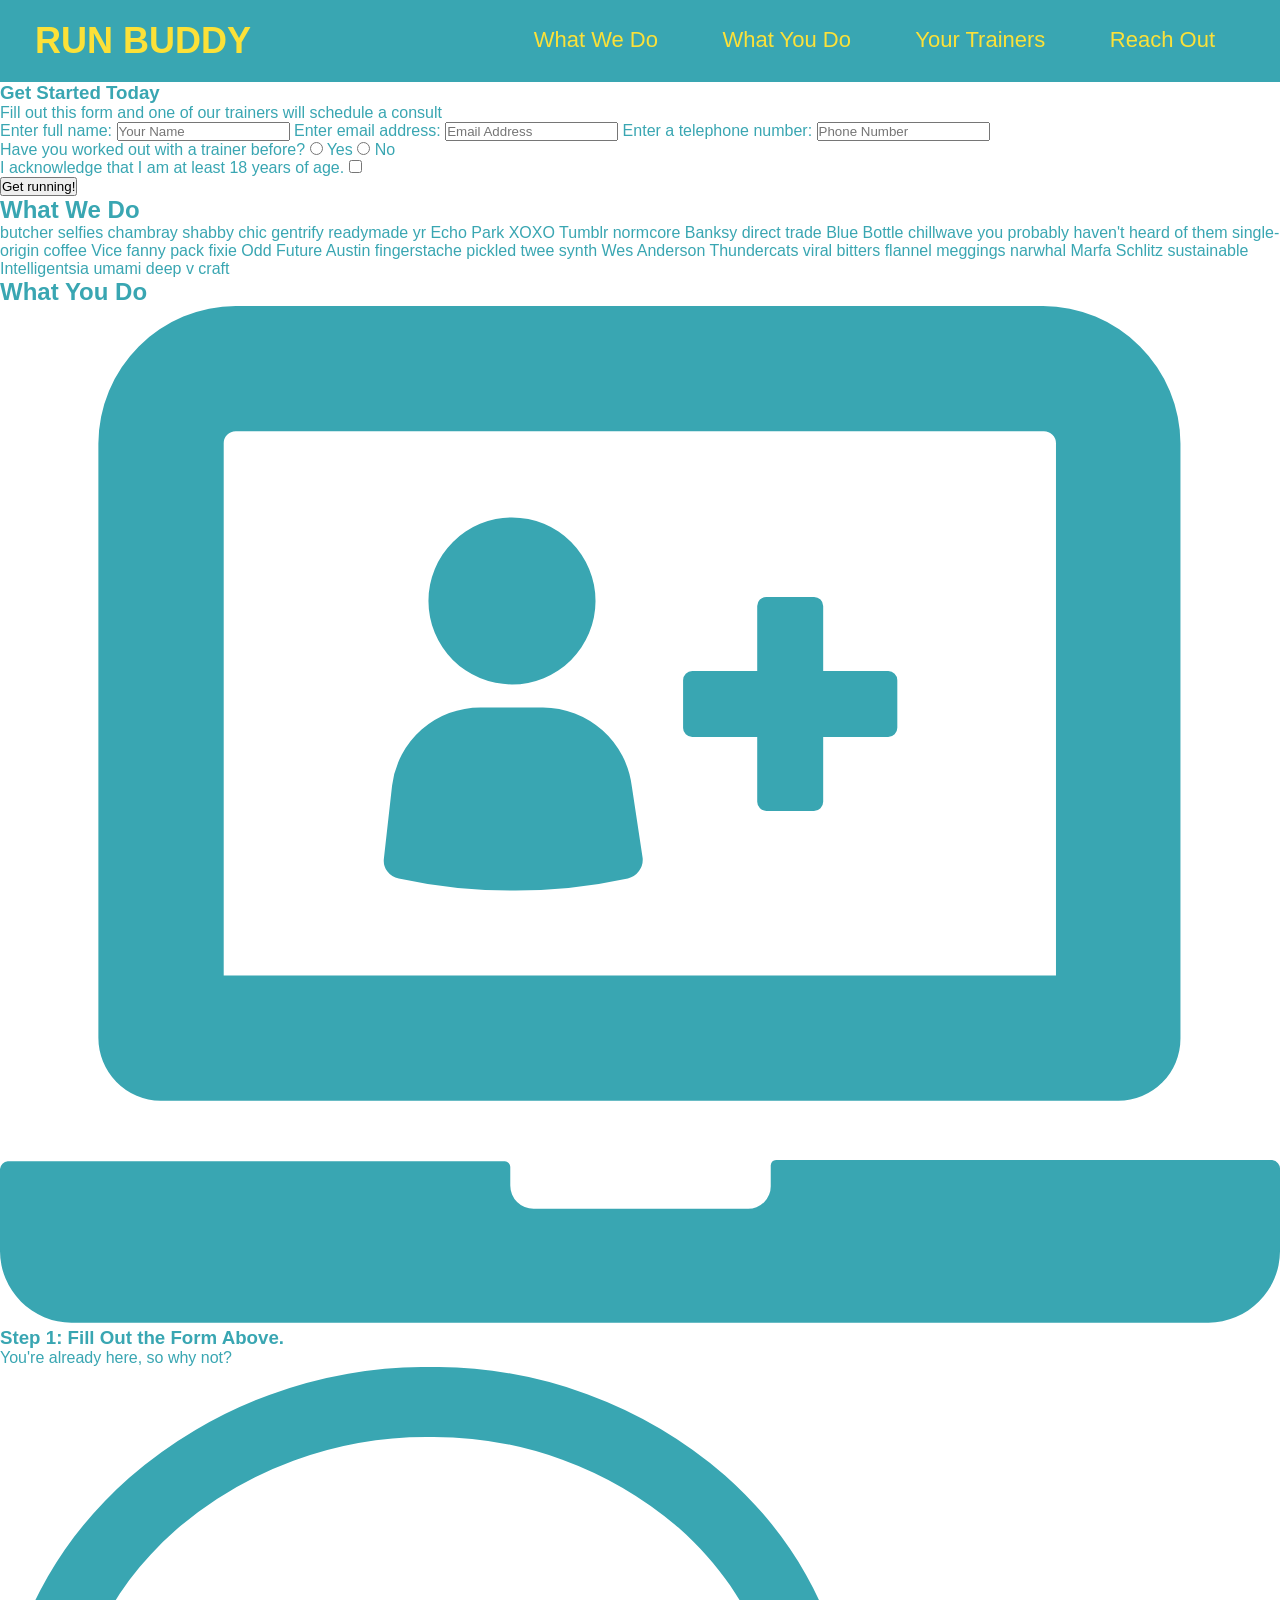
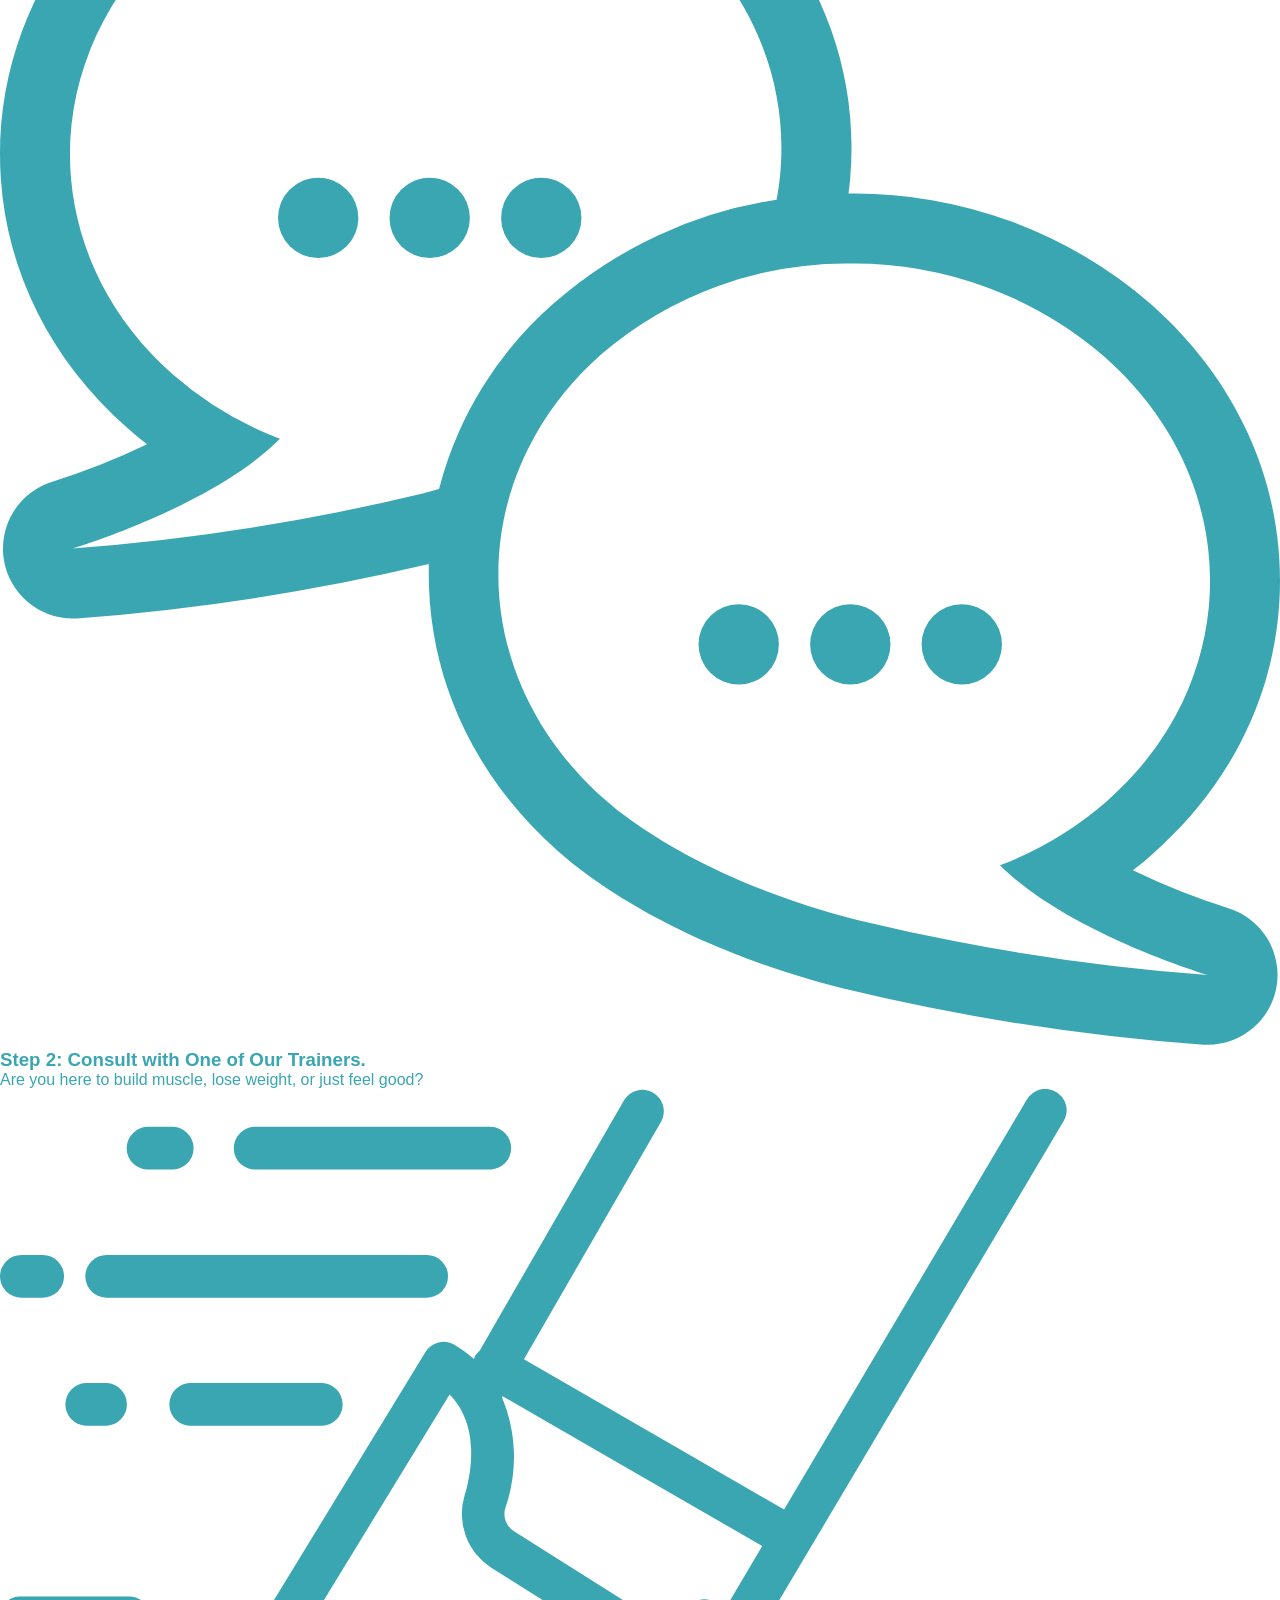
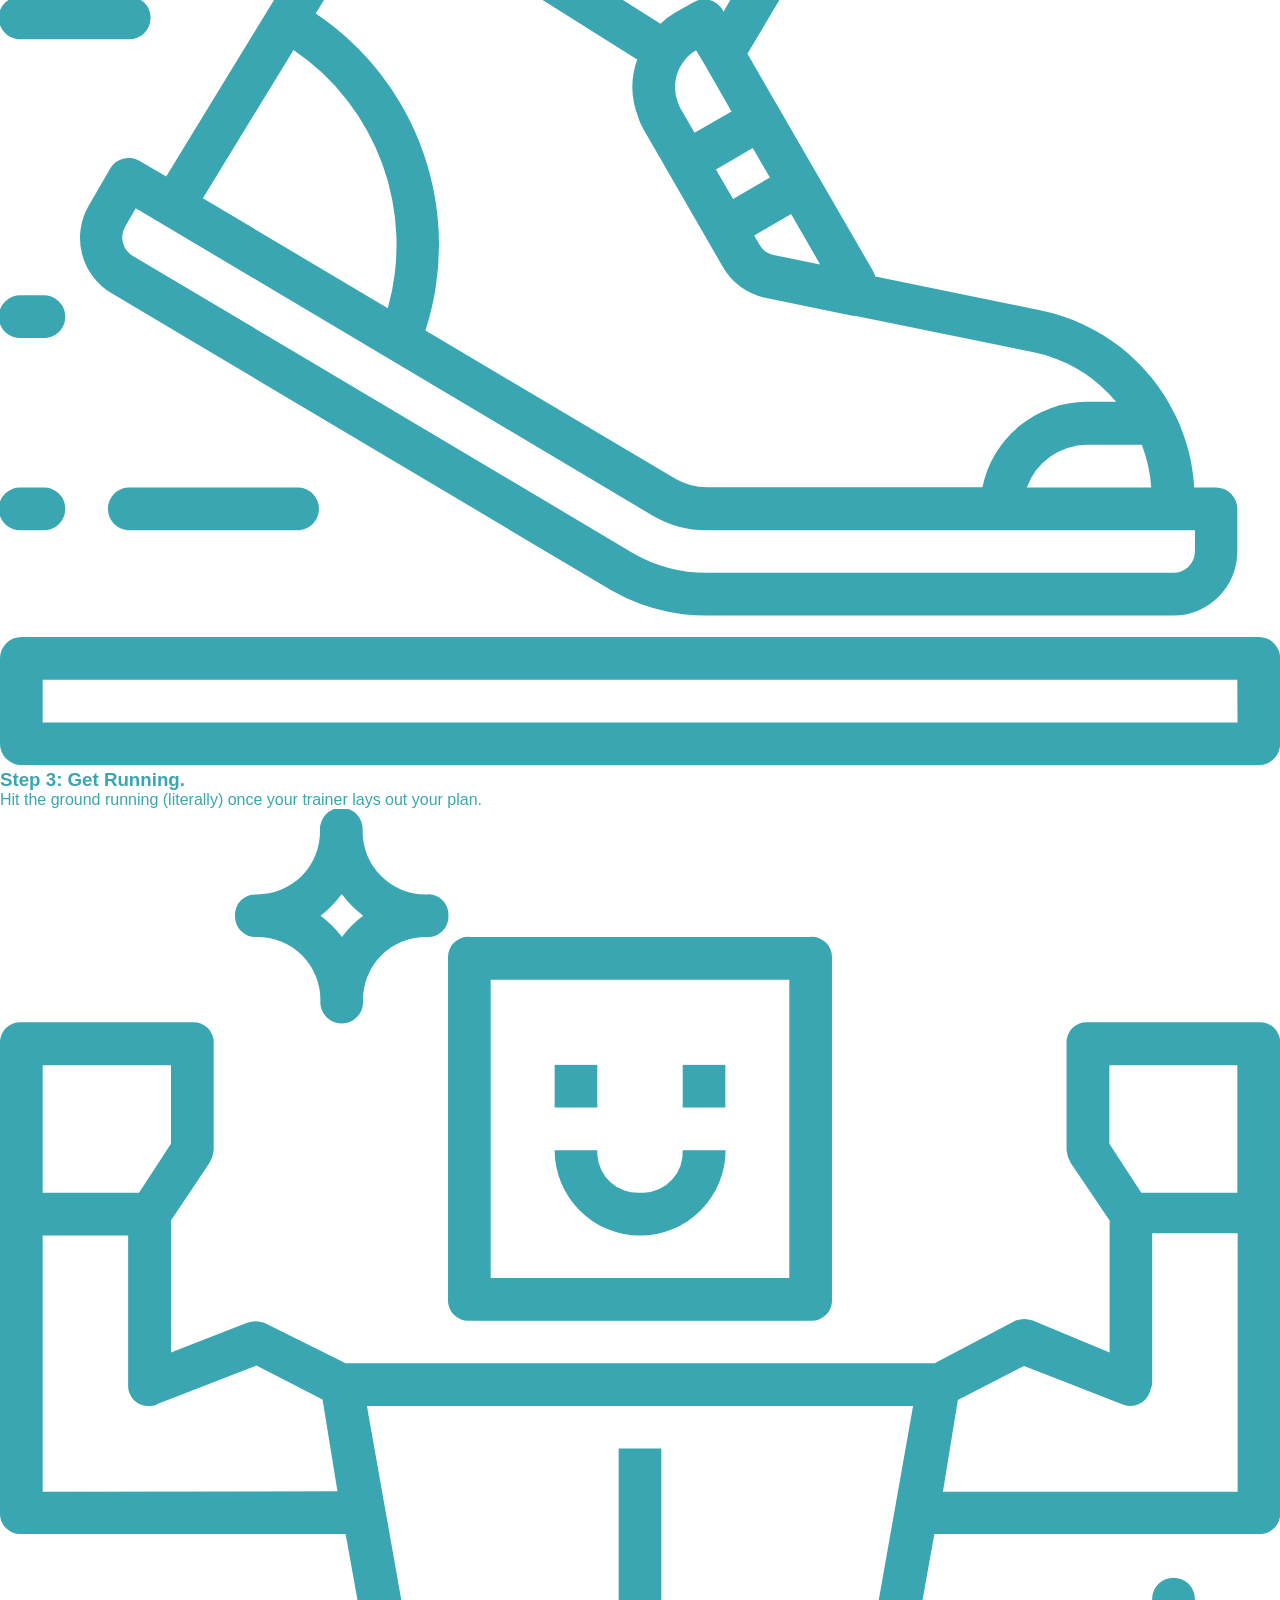
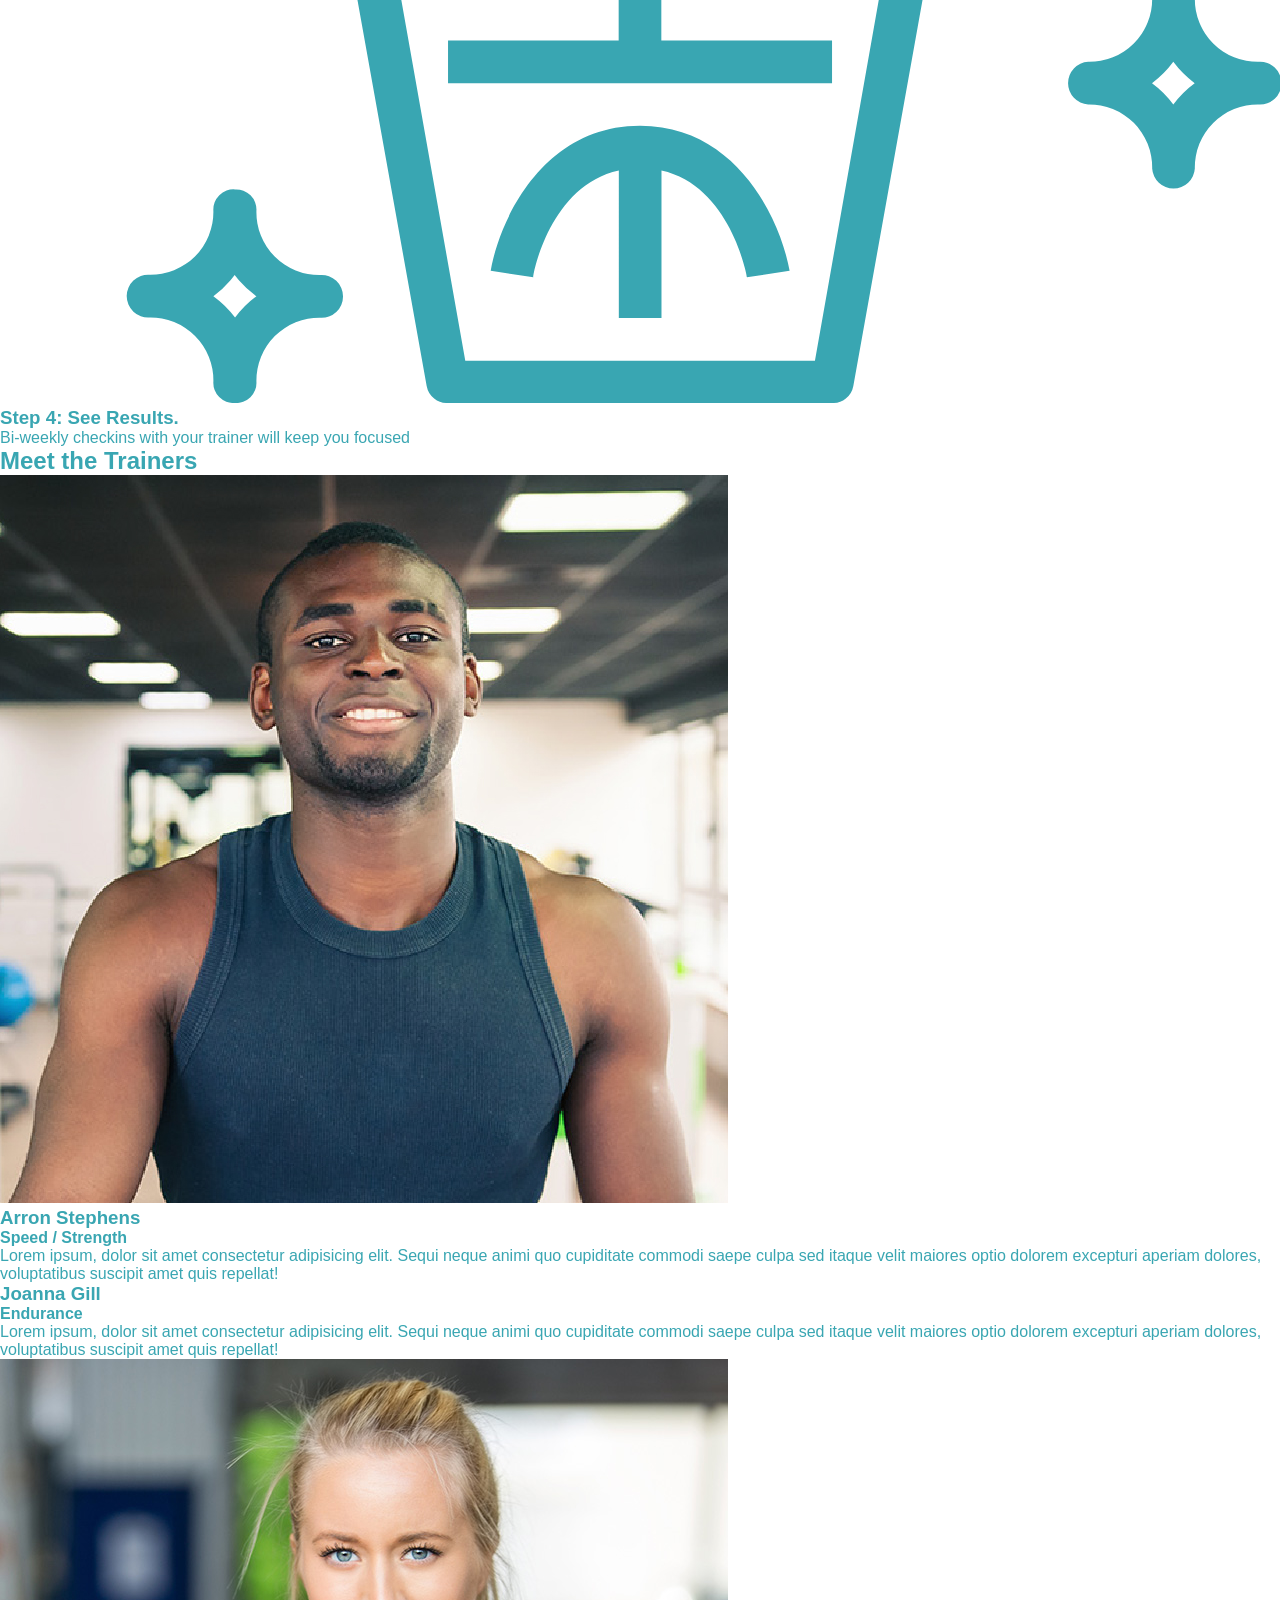
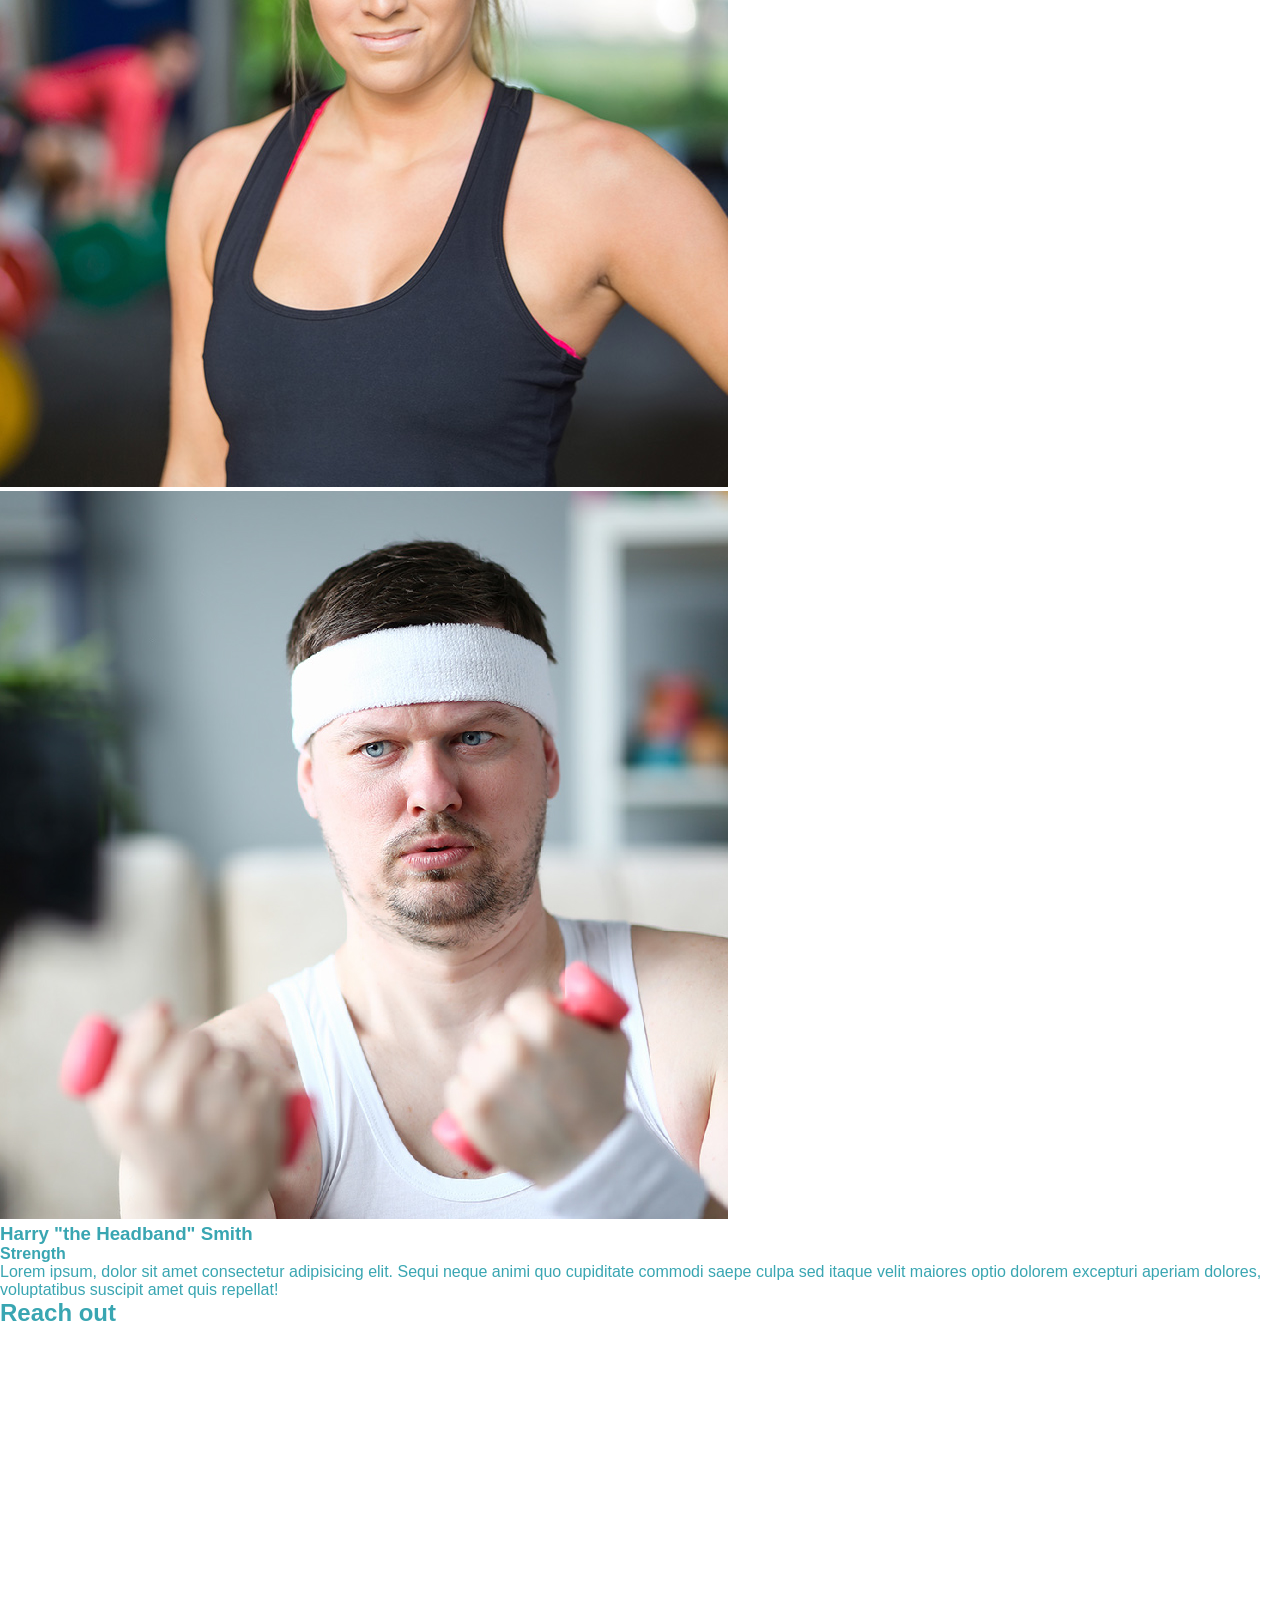
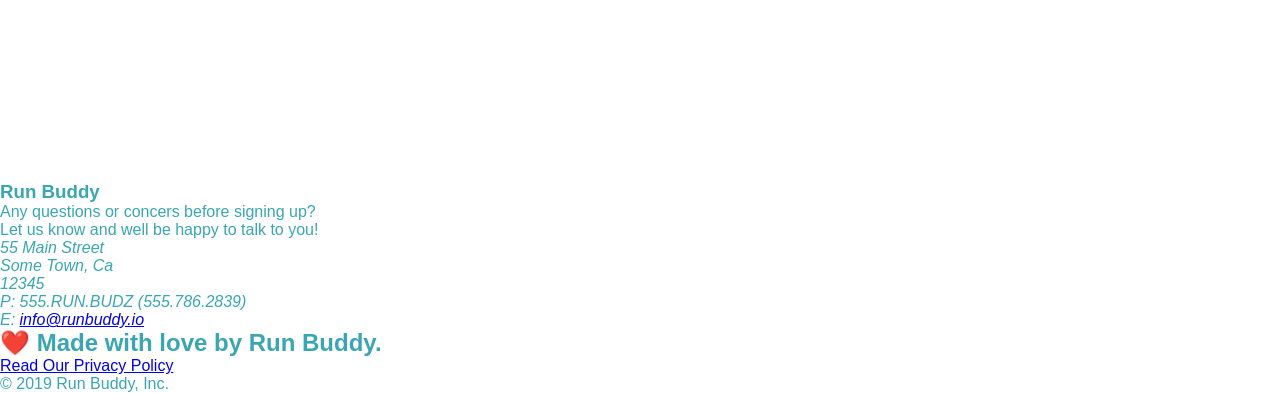
<file: index.html>
<!DOCTYPE html>
<html lang="en">

<head>
    <meta charset="UTF-8" />
    <title>Run Buddy</title>
    <link rel="stylesheet" href="./assets/css/style.css" />

</head>

<body>
    <!--navigation-->
    <header>
        <h1>
            <a href="/">RUN BUDDY</a>
        </h1>
        <nav>
            <!--Unordered List Element-->
            <ul>
                <!-- List Item Element-->
                <li>
                    <!-- Anchor Element-->
                    <a href="#what-we-do">What We Do</a>
                </li>
                <li>
                    <a href="#what-you-do">What You Do</a>
                </li>
                <li>
                    <a href="#your-trainers">Your Trainers</a>
                </li>
                <li>
                    <a href="#reach-out">Reach Out</a>
                </li>
            </ul>
        </nav>
    </header>

    <section>

        <section class="hero">
            <div class="hero-form">

                <div>
                    <h3> Get Started Today </h3>
                    <p> Fill out this form and one of our trainers will schedule a consult </p>
                    <!-- Add form element -->
                    <form>
                        <label for="name">Enter full name:</label>
                        <input type="text" placeholder="Your Name" name="name" id="name" class="form-input">

                        <label for="email">Enter email address:</label>
                        <input type="text" placeholder="Email Address" name="email" id="email" class="form-input">

                        <label for="phone">Enter a telephone number:</label>
                        <input type="text" placeholder="Phone Number" name="phone" id="phone" class="form-input">

                        <p>
                            Have you worked out with a trainer before?
                            <input type="radio" name="trainer-confirm" id="trainer-yes" />
                            <label for="trainer-yes">Yes</label>
                            <input type="radio" name="trainer-confirm" id="trainer-no" />
                            <label for="trainer-no">No</label>
                        </p>
                        <p>
                            <label for="checkbox">
                                I acknowledge that I am at least 18 years of age.
                            </label>
                            <input type="checkbox" name="age-confirm" id="checkbox" />
                        </p>
                        <button type="submit">
                            Get running!
                        </button>
                    </form>
                </div>
        </section>

        <!--hero/jumbotron-->
        <section>

        </section>
        <section id="what-we-do" class="intro">
            <!-- "what we do" section -->
            <h2 class="section-title primary-border">What We Do</h2>
            <p>
                butcher selfies chambray shabby chic gentrify readymade yr Echo Park XOXO Tumblr normcore Banksy
                direct
                trade Blue Bottle chillwave you probably haven't heard of them single-origin coffee Vice fanny pack
                fixie Odd Future Austin fingerstache pickled twee synth Wes Anderson Thundercats viral bitters
                flannel
                meggings narwhal Marfa Schlitz sustainable Intelligentsia umami deep v craft
            </p>
        </section>
        <section id="what-you-do" class="steps">
            <!-- "what you do" section -->
            <h2 class="section-title secondary-border">What You Do</h2>


            <div>
                <img src="./assets/images/step-1.svg" alt="" />
                <h3>Step 1: Fill Out the Form Above.</h3>
                <p>You're already here, so why not?</p>
            </div>

            <div>
                <img src="./assets/images/step-2.svg" alt="" />
                <h3>Step 2: Consult with One of Our Trainers.</h3>
                <p>Are you here to build muscle, lose weight, or just feel good?</p>
            </div>

            <div>
                <img src="./assets/images/step-3.svg" alt="" />
                <h3>Step 3: Get Running.</h3>
                <p>Hit the ground running (literally) once your trainer lays out your plan.</p>
            </div>

            <div>
                <img src="./assets/images/step-4.svg" alt="" />
                <h3>Step 4: See Results.</h3>
                <p>Bi-weekly checkins with your trainer will keep you focused</p>
            </div>
        </section>

        <!-- "meet the trainers" section -->
        <section id="your-trainers" class="trainers">
            <h2 class="section-title primary-border">
                Meet the Trainers
            </h2>


            <article class="trainer">
                <img src="./assets/images/trainer-1.jpg"
                    alt="Arron Stephens in his workout clothes, ready to pump iron" />
                <div class="trainer-bio text-left">
                    <h3>Arron Stephens</h3>
                    <h4>Speed / Strength</h4>
                    <p>
                        Lorem ipsum, dolor sit amet consectetur adipisicing elit. Sequi neque animi quo cupiditate
                        commodi saepe culpa sed
                        itaque velit maiores optio dolorem excepturi aperiam dolores, voluptatibus suscipit amet quis
                        repellat!
                    </p>
                </div>
            </article>


            <!-- second trainer bio -->
            <article class="trainer">
                <div class="trainer-bio text-right">
                    <h3>Joanna Gill</h3>
                    <h4>Endurance</h4>
                    <p>
                        Lorem ipsum, dolor sit amet consectetur adipisicing elit. Sequi neque animi quo cupiditate
                        commodi saepe culpa sed
                        itaque velit maiores optio dolorem excepturi aperiam dolores, voluptatibus suscipit amet quis
                        repellat!
                    </p>
                </div>
                <img src="./assets/images/trainer-2.jpg" alt="Joanna Gill cooling off after a workout" />
            </article>


            <!-- third trainer bio -->
            <article class="trainer">
                <img src="./assets/images/trainer-3.jpg"
                    alt="Harry Smith wearing a headband and lifting comically small pink weights" />
                <div class="trainer-bio text-left">
                    <h3>Harry "the Headband" Smith</h3>
                    <h4>Strength</h4>
                    <p>
                        Lorem ipsum, dolor sit amet consectetur adipisicing elit. Sequi neque animi quo cupiditate
                        commodi saepe culpa sed
                        itaque velit maiores optio dolorem excepturi aperiam dolores, voluptatibus suscipit amet quis
                        repellat!
                    </p>
                </div>
            </article>
        </section>


        <!-- "reach out" section -->
        <section id="reach-out" class="contact">
            <h2 class="section-title secondary-border">Reach out</h2>

            <div class="contact-info">
                <iframe
                    src="https://www.google.com/maps/embed?pb=!1m14!1m8!1m3!1d12917.565368841875!2d-79.0579456!3d35.9618567!3m2!1i1024!2i768!4f13.1!3m3!1m2!1s0x0%3A0xf1f288352cf5f78d!2s1701%20North%20Apartments!5e0!3m2!1sen!2sus!4v1633976494982!5m2!1sen!2sus"
                    width="600" height="450" style="border:0;" allowfullscreen="" loading="lazy">
                </iframe>


                <div>
                    <h3>Run Buddy</h3>
                    <p>
                        Any questions or concers before signing up?
                        <br />
                        Let us know and well be happy to talk to you!
                    </p>
                    <address>
                        55 Main Street <br />
                        Some Town, Ca <br />
                        12345<br />
                        P: 555.RUN.BUDZ (555.786.2839)<br />
                        E: <a href="mailto:info@runbuddy.io">info@runbuddy.io</a>
                    </address>

                </div>

        </section>


        <!--footer-->
        <footer>
            <h2>❤️ Made with love by Run Buddy.</h2>
            <div>
                <a href="#"> Read Our Privacy Policy</a><br />
                &copy; 2019 Run Buddy, Inc.
            </div>
        </footer>



</body>

</html>
</file>
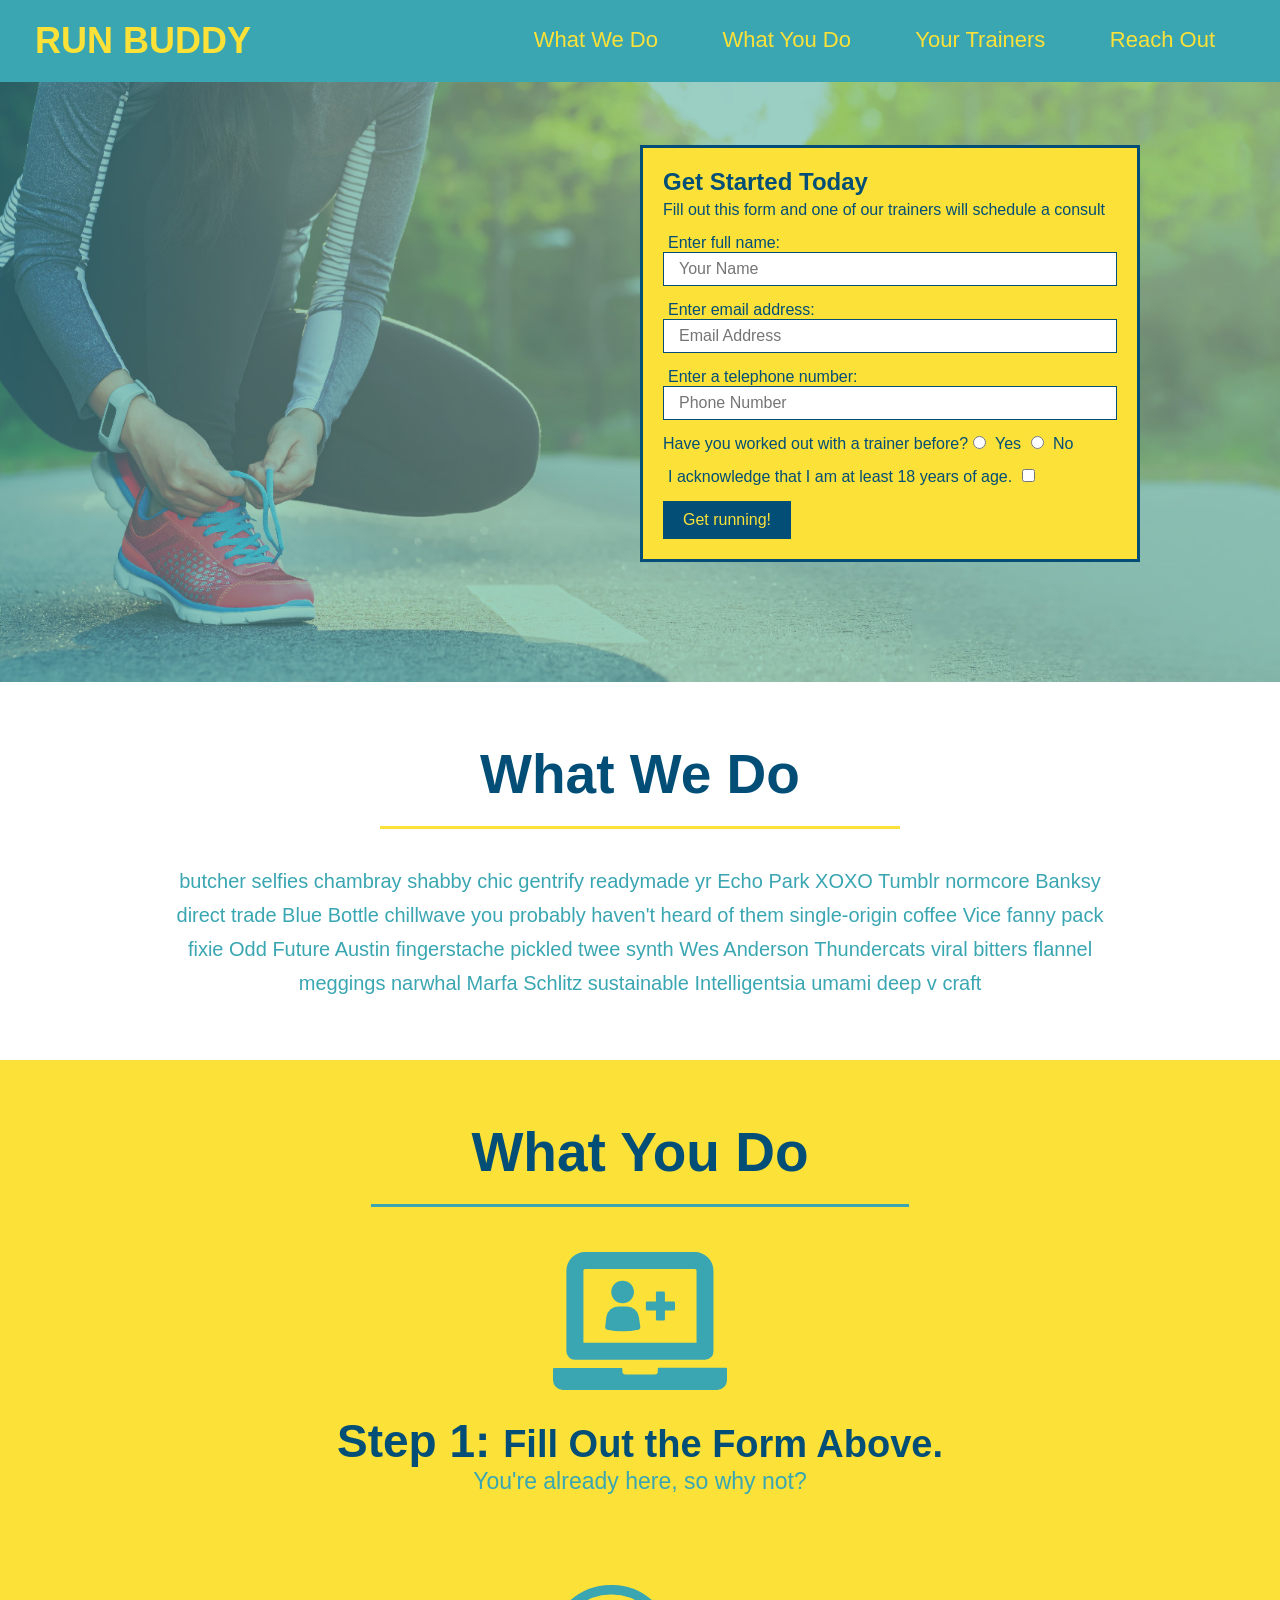
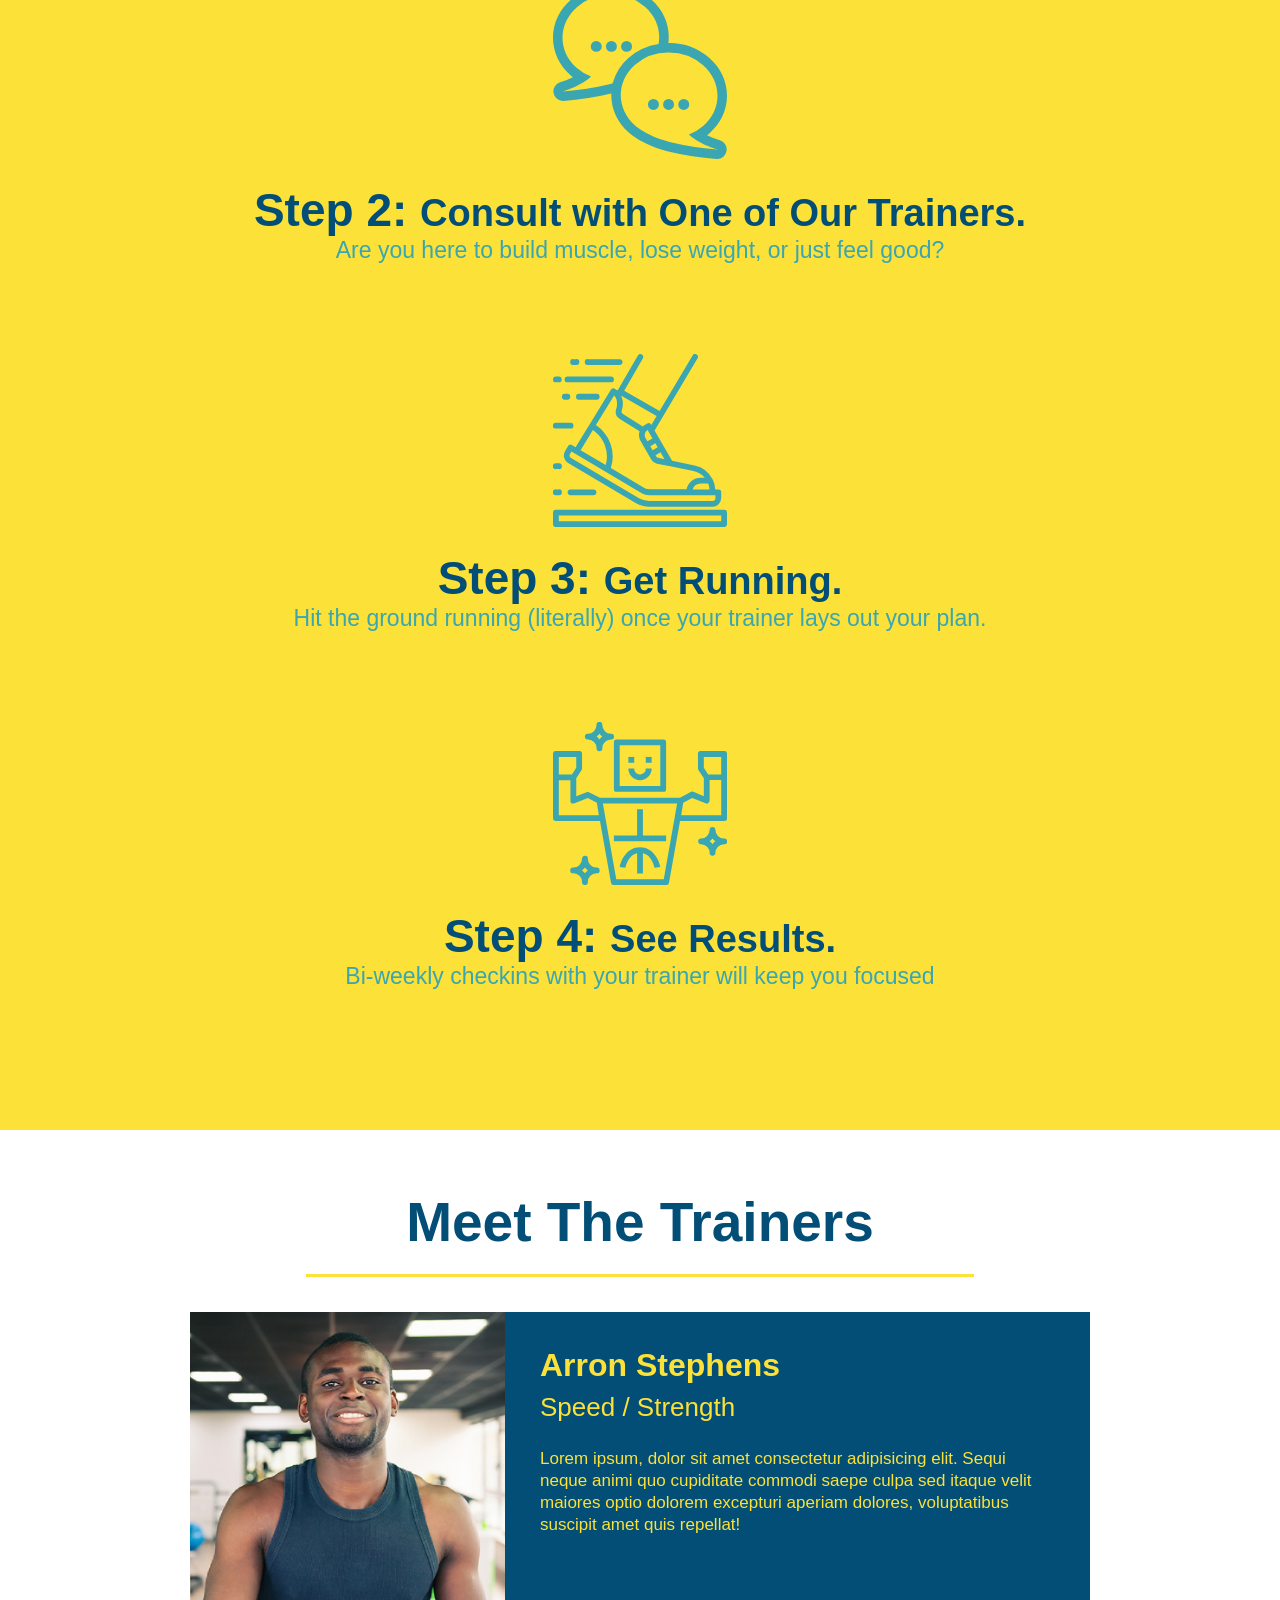
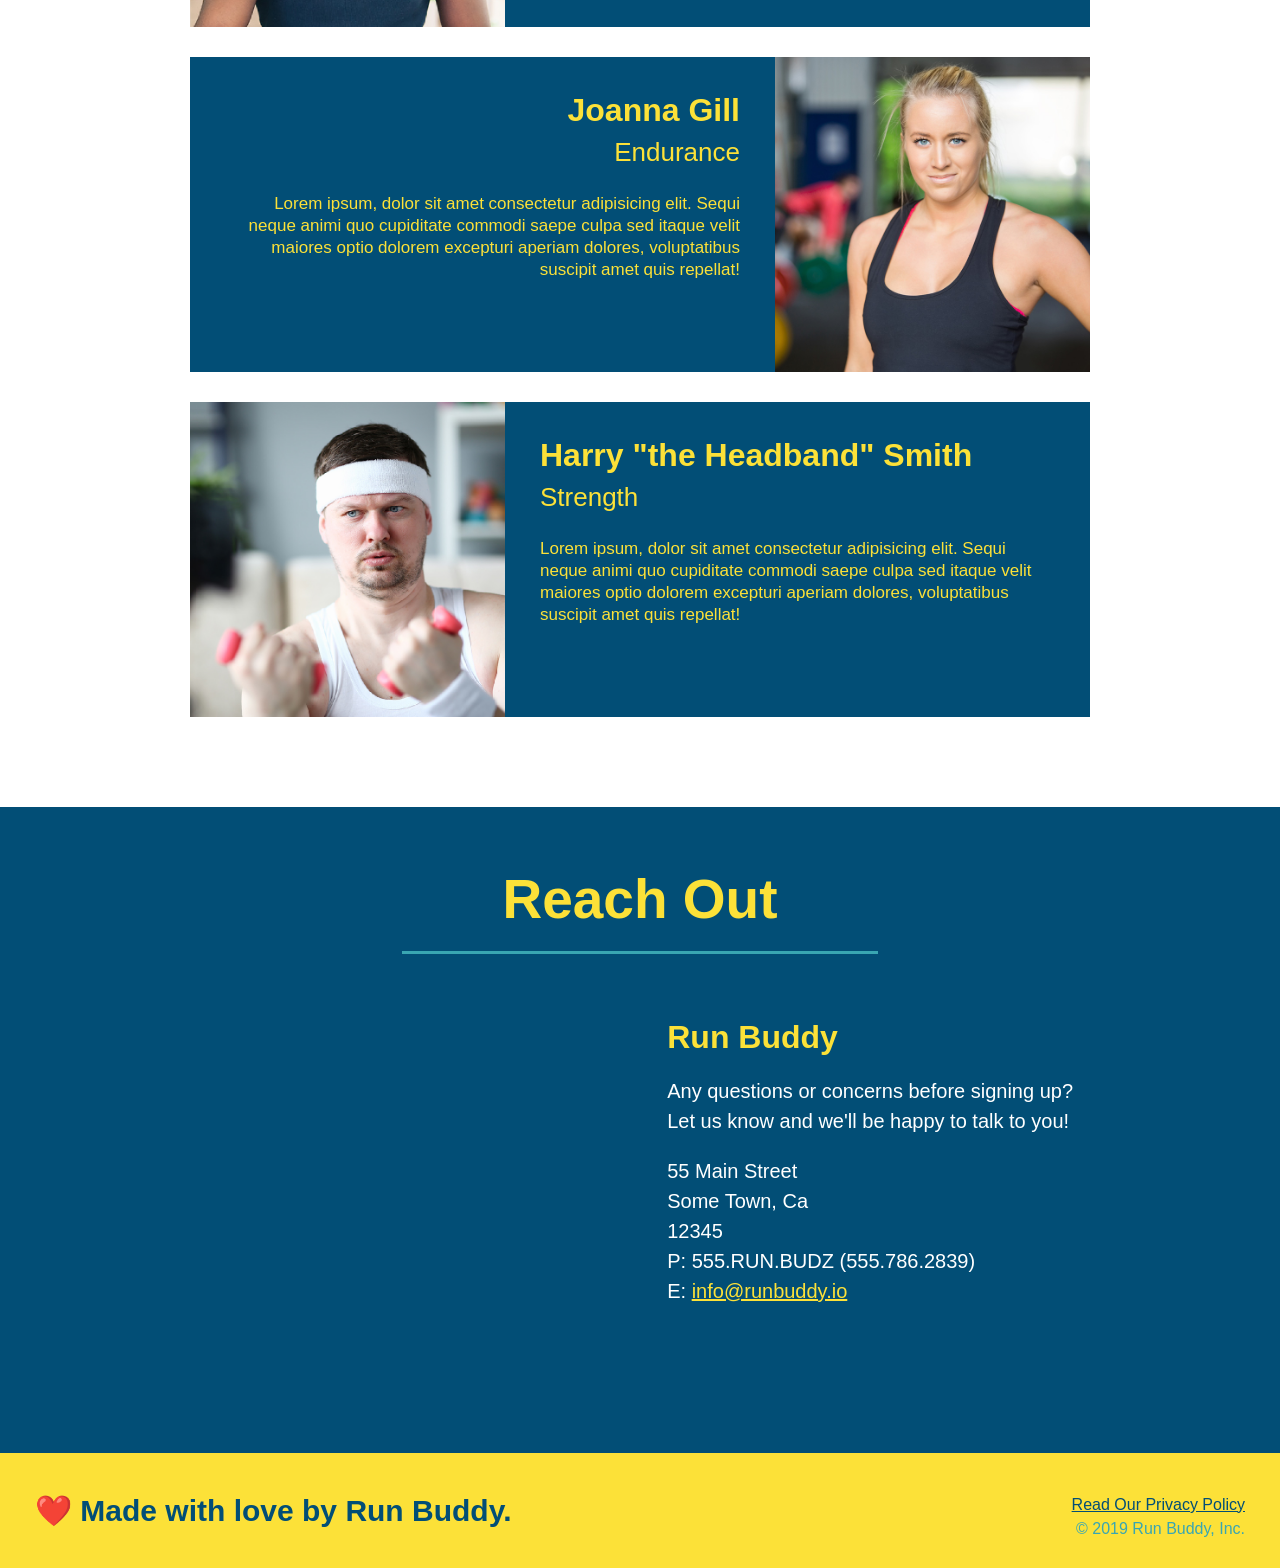
<file: assets/images/1.6 3/index.html>
<!DOCTYPE html>
<html lang="en">

<head>
  <meta charset="UTF-8" />
  <title>Run Buddy</title>
  <link rel="stylesheet" href="./assets/css/style.css" />
</head>

<body>
  <!-- navigation -->
  <header>
    <h1>
      <a href="/">
        RUN BUDDY
      </a>
    </h1>
    <nav>
      <!-- Unordered list element -->
      <ul>
        <!-- List item element-->
        <li>
          <!-- Anchor element -->
          <a href="#what-we-do">What We Do</a>
        </li>
        <li>
          <a href="#what-you-do">What You Do</a>
        </li>
        <li>
          <a href="#your-trainers">Your Trainers</a>
        </li>
        <li>
          <a href="#reach-out">Reach Out</a>
        </li>
      </ul>
    </nav>
  </header>

  <!-- hero/jumbotron -->
  <section class="hero">
    <div class="hero-form">
      <h3>Get Started Today</h3>
      <p>Fill out this form and one of our trainers will schedule a consult</p>
      <form>
        <label for="name">Enter full name:</label>
        <input type="text" placeholder="Your Name" name="name" id="name" class="form-input" />
        <label for="email">Enter email address:</label>
        <input type="text" placeholder="Email Address" name="email" id="email" class="form-input" />
        <label for="phone">Enter a telephone number:</label>
        <input type="text" placeholder="Phone Number" name="phone" id="phone" class="form-input" />
        <p>
          Have you worked out with a trainer before?
          <input type="radio" name="trainer-confirm" id="trainer-yes" />
          <label for="trainer-yes">Yes</label>
          <input type="radio" name="trainer-confirm" id="trainer-no" />
          <label for="trainer-no">No</label>
        </p>
        <p>
          <label for="checkbox">
            I acknowledge that I am at least 18 years of age.
          </label>
          <input type="checkbox" name="checkpoint1" id="checkbox" />
        </p>
        <button type="submit">
          Get running!
        </button>
      </form>
    </div>
  </section>

  <!-- "what we do" section -->
  <section id="what-we-do" class="intro">
    <h2 class="section-title primary-border">What We Do</h2>
    <p>
      butcher selfies chambray shabby chic gentrify readymade yr Echo Park XOXO Tumblr normcore Banksy direct trade Blue
      Bottle chillwave you probably haven't heard of them single-origin coffee Vice fanny pack fixie Odd Future Austin
      fingerstache pickled twee synth Wes Anderson Thundercats viral bitters flannel meggings narwhal Marfa Schlitz
      sustainable Intelligentsia umami deep v craft
    </p>
  </section>

  <!-- "what you do" section -->
  <section id="what-you-do" class="steps">
    <h2 class="section-title secondary-border">What You Do</h2>

    <div>
      <img src="./assets/images/step-1.svg" alt="" />
      <h3>Step 1: <span>Fill Out the Form Above.</span></h3>
      <p>You're already here, so why not?</p>
    </div>

    <div>
      <img src="./assets/images/step-2.svg" alt="" />
      <h3>Step 2: <span>Consult with One of Our Trainers.</span></h3>
      <p>Are you here to build muscle, lose weight, or just feel good?</p>
    </div>

    <div>
      <img src="./assets/images/step-3.svg" alt="" />
      <h3>Step 3: <span>Get Running.</span></h3>
      <p>Hit the ground running (literally) once your trainer lays out your plan.</p>
    </div>

    <div>
      <img src="./assets/images/step-4.svg" alt="" />
      <h3>Step 4: <span>See Results.</span></h3>
      <p>Bi-weekly checkins with your trainer will keep you focused</p>
    </div>
  </section>

  <!-- "meet the trainers" section -->
  <section id="your-trainers" class="trainers">
    <h2 class="section-title primary-border">Meet The Trainers</h2>
    <article class="trainer">
      <img src="./assets/images/trainer-1.jpg" alt="Arron Stephens in his workout clothes, ready to pump iron" />
      <div class="trainer-bio text-left">
        <h3>Arron Stephens</h3>
        <h4>Speed / Strength</h4>
        <p>
          Lorem ipsum, dolor sit amet consectetur adipisicing elit. Sequi neque animi quo cupiditate commodi saepe culpa
          sed
          itaque velit maiores optio dolorem excepturi aperiam dolores, voluptatibus suscipit amet quis repellat!
        </p>
      </div>
    </article>

    <!-- second trainer bio -->
    <article class="trainer">
      <div class="trainer-bio text-right">
        <h3>Joanna Gill</h3>
        <h4>Endurance</h4>
        <p>
          Lorem ipsum, dolor sit amet consectetur adipisicing elit. Sequi neque animi quo cupiditate commodi saepe culpa
          sed
          itaque velit maiores optio dolorem excepturi aperiam dolores, voluptatibus suscipit amet quis repellat!
        </p>
      </div>
      <img src="./assets/images/trainer-2.jpg" alt="Joanna Gill cooling off after a workout" />
    </article>

    <!-- third trainer bio -->
    <article class="trainer">
      <img src="./assets/images/trainer-3.jpg"
        alt="Harry Smith wearing a headband and lifting comically small pink weights" />
      <div class="trainer-bio text-left">
        <h3>Harry "the Headband" Smith</h3>
        <h4>Strength</h4>
        <p>
          Lorem ipsum, dolor sit amet consectetur adipisicing elit. Sequi neque animi quo cupiditate commodi saepe culpa
          sed
          itaque velit maiores optio dolorem excepturi aperiam dolores, voluptatibus suscipit amet quis repellat!
        </p>
      </div>
    </article>
  </section>

  <!-- "reach out" section -->
  <section id="reach-out" class="contact">
    <h2 class="section-title secondary-border">Reach Out</h2>
    <div class="contact-info">
      <iframe 
        src="https://www.google.com/maps/embed?pb=!1m18!1m12!1m3!1d3147.1079747227936!2d-120.42364418397035!3d37.92790791110593!2m3!1f0!2f0!3f0!3m2!1i1024!2i768!4f13.1!3m3!1m2!1s0x8090c49129b6ac57%3A0xb56c7eb95a2cd8bd!2sMain%20St%2C%20California%2095327!5e0!3m2!1sen!2sus!4v1616426329495!5m2!1sen!2sus"
        style="border:0;" 
        allowfullscreen=""
        loading="lazy">
      </iframe>
      <div>
        <h3>Run Buddy</h3>
        <p>
          Any questions or concerns before signing up?
          <br />
          Let us know and we'll be happy to talk to you!
        </p>
        <address>
          55 Main Street <br />
          Some Town, Ca <br />
          12345<br />
          P: 555.RUN.BUDZ (555.786.2839)<br />
          E: <a href="mailto:info@runbuddy.io">info@runbuddy.io</a>
        </address>
      </div>
    </div>
  </section>

  <!-- footer -->
  <footer>
    <h2>❤️ Made with love by Run Buddy.</h2>
    <div>
      <a href="#">Read Our Privacy Policy</a><br />
      &copy; 2019 Run Buddy, Inc.
    </div>
  </footer>
</body>

</html>
</file>
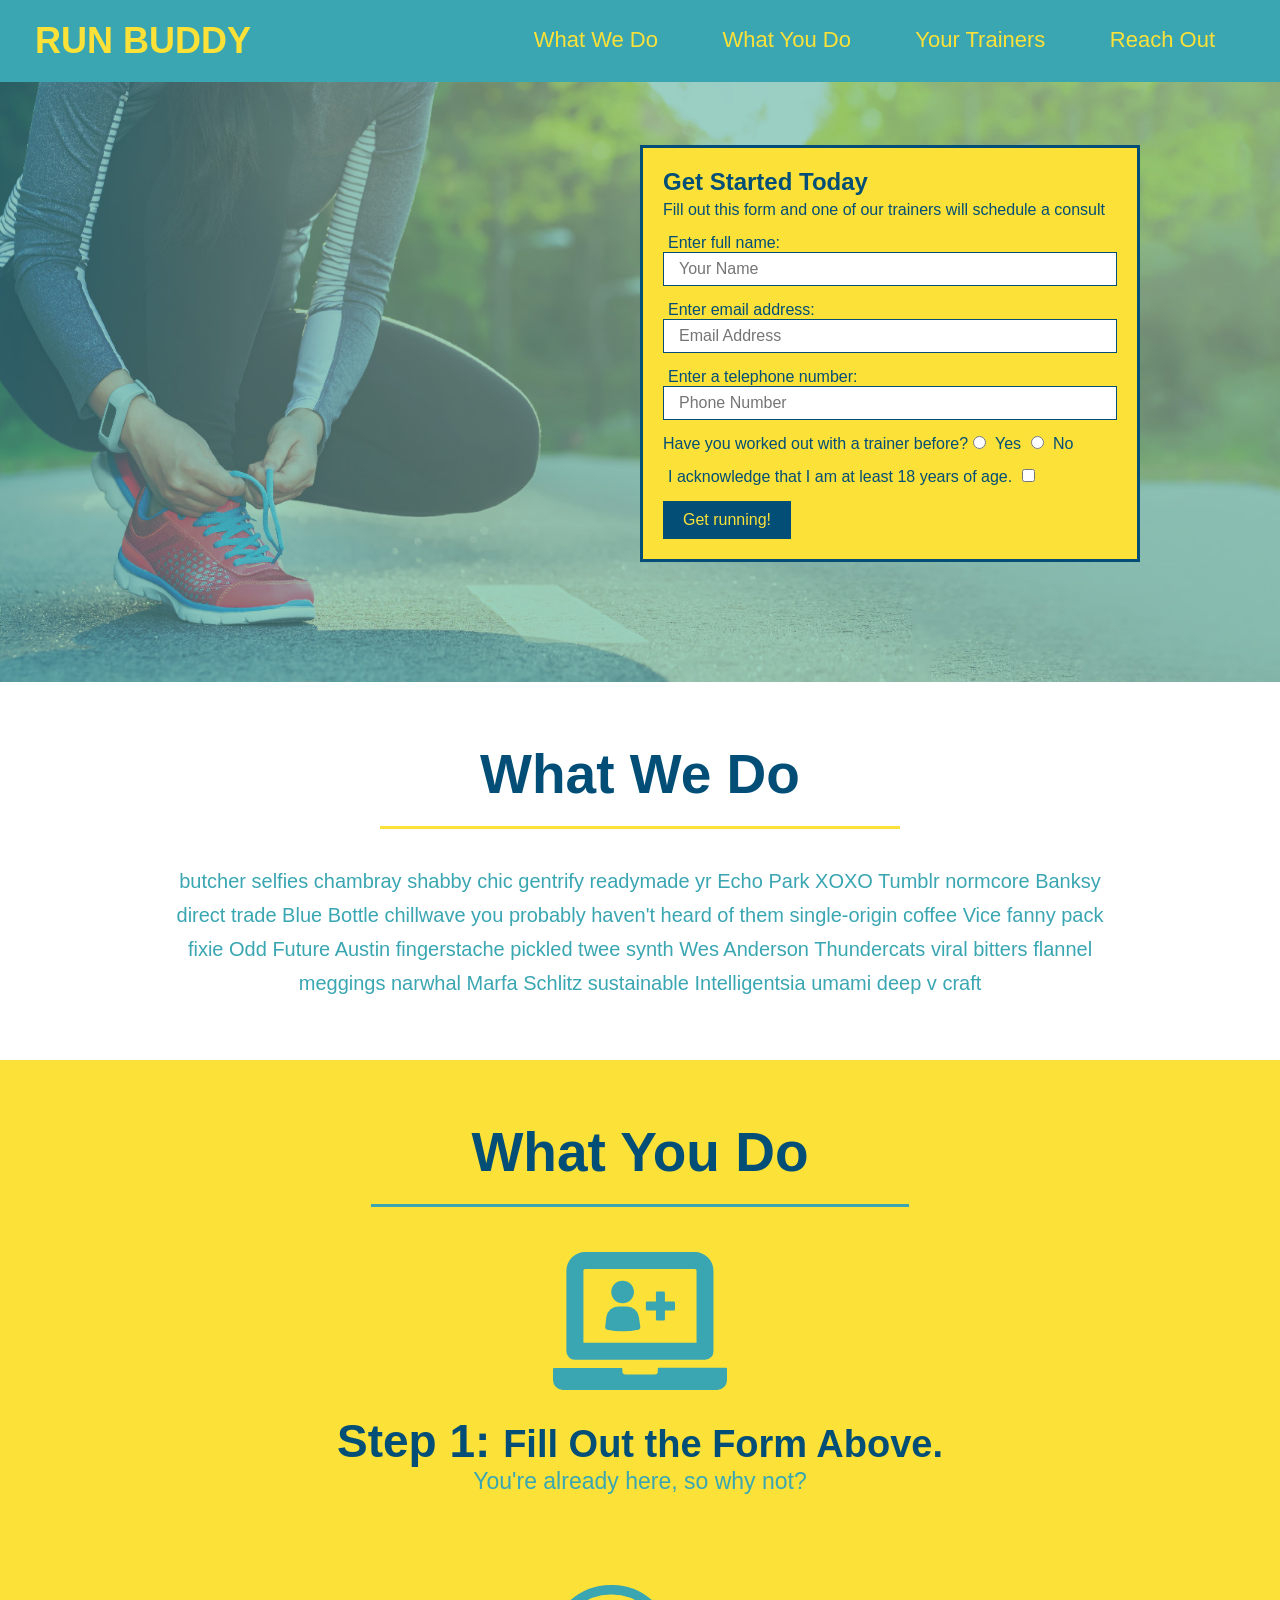
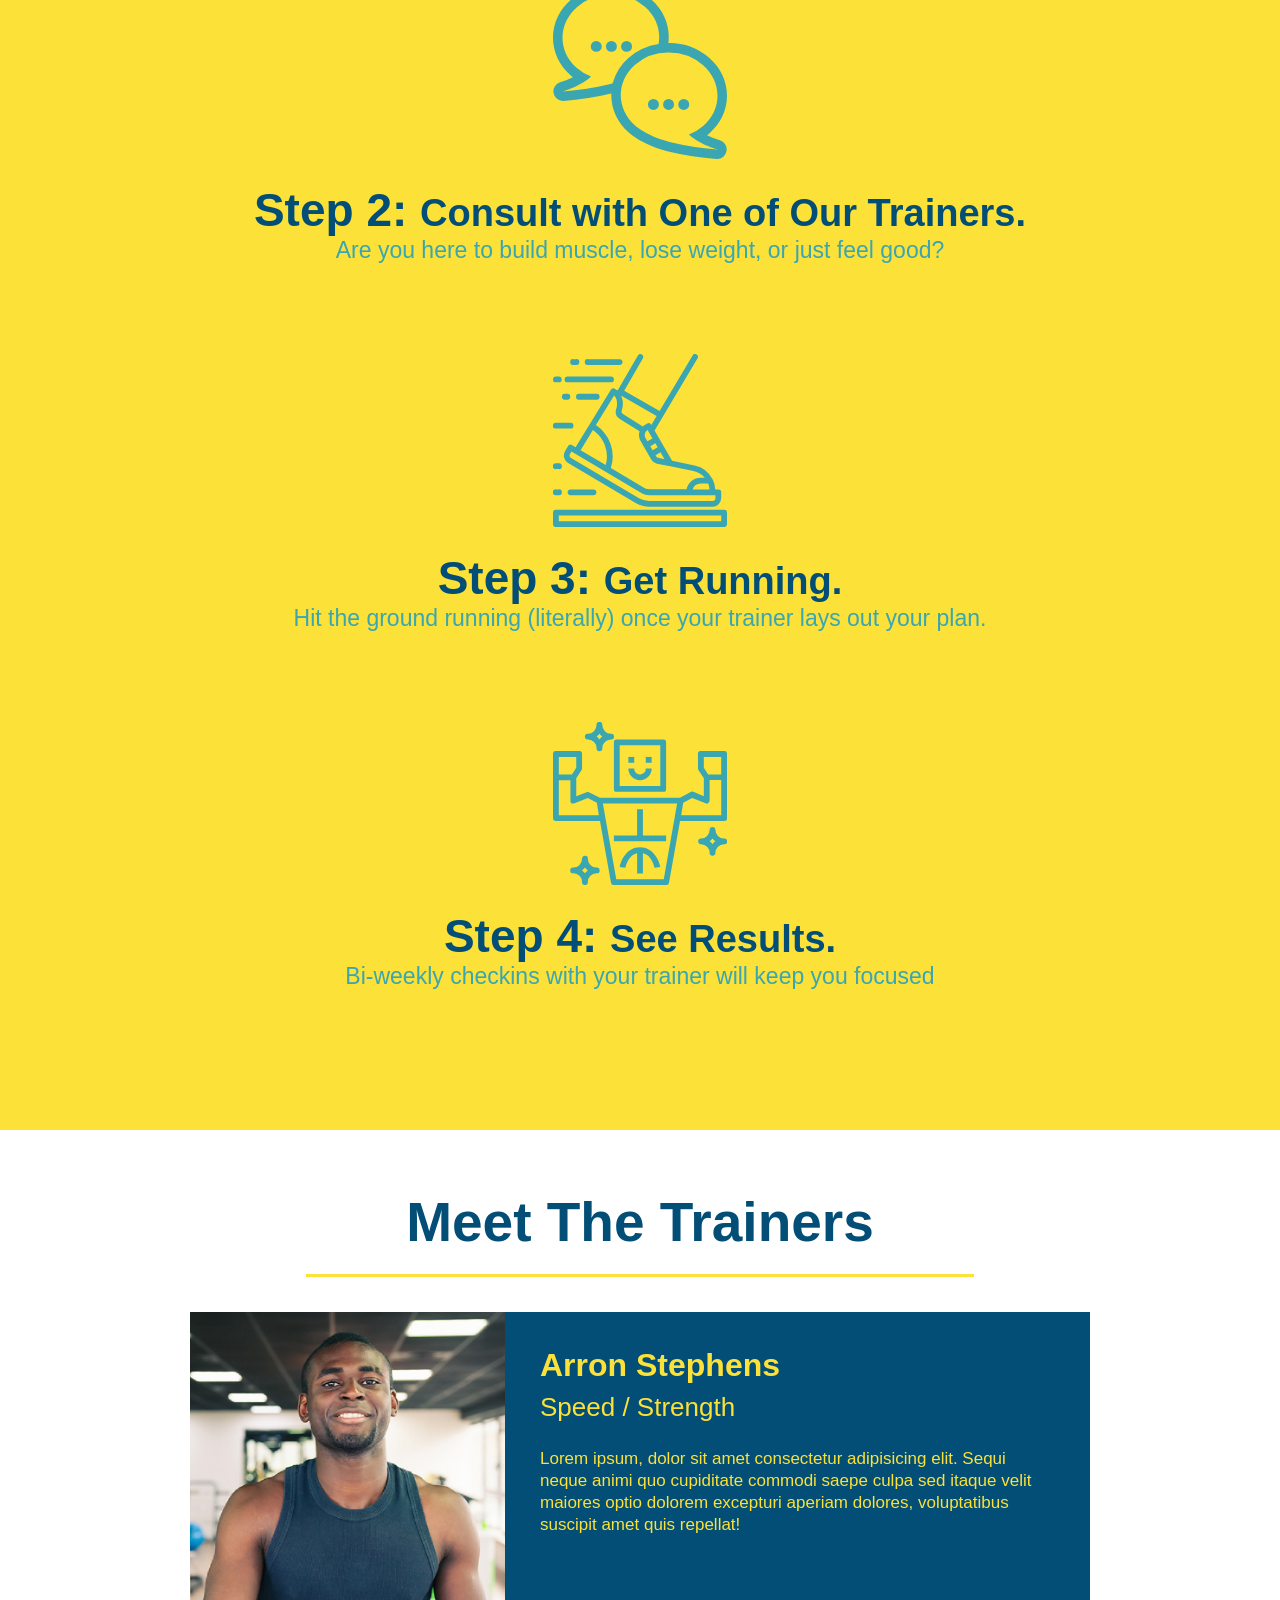
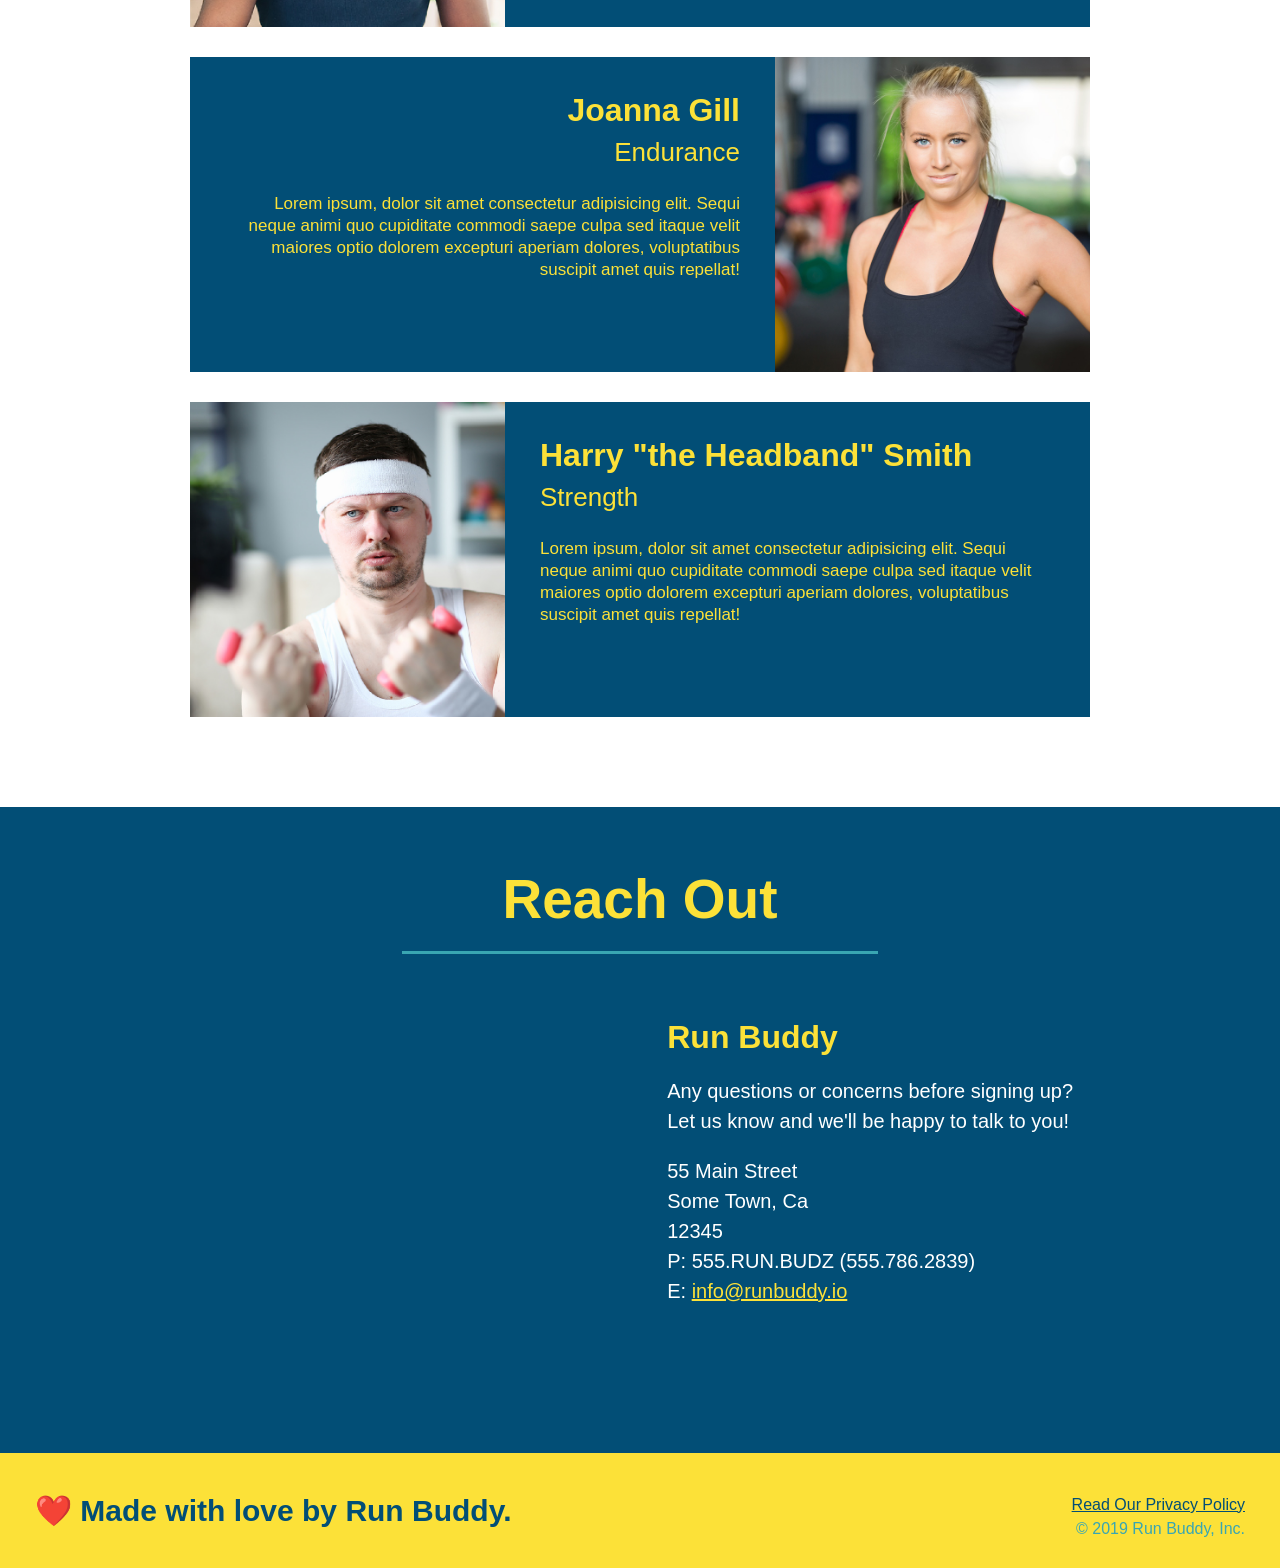
<file: assets/images/1.7/index.html>
<!DOCTYPE html>
<html lang="en">

<head>
  <meta charset="UTF-8" />
  <title>Run Buddy</title>
  <link rel="stylesheet" href="./assets/css/style.css" />
</head>

<body>
  <!-- navigation -->
  <header>
    <h1>
      <a href="/">
        RUN BUDDY
      </a>
    </h1>
    <nav>
      <!-- Unordered list element -->
      <ul>
        <!-- List item element-->
        <li>
          <!-- Anchor element -->
          <a href="#what-we-do">What We Do</a>
        </li>
        <li>
          <a href="#what-you-do">What You Do</a>
        </li>
        <li>
          <a href="#your-trainers">Your Trainers</a>
        </li>
        <li>
          <a href="#reach-out">Reach Out</a>
        </li>
      </ul>
    </nav>
  </header>

  <!-- hero/jumbotron -->
  <section class="hero">
    <div class="hero-form">
      <h3>Get Started Today</h3>
      <p>Fill out this form and one of our trainers will schedule a consult</p>
      <form>
        <label for="name">Enter full name:</label>
        <input type="text" placeholder="Your Name" name="name" id="name" class="form-input" />
        <label for="email">Enter email address:</label>
        <input type="text" placeholder="Email Address" name="email" id="email" class="form-input" />
        <label for="phone">Enter a telephone number:</label>
        <input type="text" placeholder="Phone Number" name="phone" id="phone" class="form-input" />
        <p>
          Have you worked out with a trainer before?
          <input type="radio" name="trainer-confirm" id="trainer-yes" />
          <label for="trainer-yes">Yes</label>
          <input type="radio" name="trainer-confirm" id="trainer-no" />
          <label for="trainer-no">No</label>
        </p>
        <p>
          <label for="checkbox">
            I acknowledge that I am at least 18 years of age.
          </label>
          <input type="checkbox" name="checkpoint1" id="checkbox" />
        </p>
        <button type="submit">
          Get running!
        </button>
      </form>
    </div>
  </section>

  <!-- "what we do" section -->
  <section id="what-we-do" class="intro">
    <h2 class="section-title primary-border">What We Do</h2>
    <p>
      butcher selfies chambray shabby chic gentrify readymade yr Echo Park XOXO Tumblr normcore Banksy direct trade Blue
      Bottle chillwave you probably haven't heard of them single-origin coffee Vice fanny pack fixie Odd Future Austin
      fingerstache pickled twee synth Wes Anderson Thundercats viral bitters flannel meggings narwhal Marfa Schlitz
      sustainable Intelligentsia umami deep v craft
    </p>
  </section>

  <!-- "what you do" section -->
  <section id="what-you-do" class="steps">
    <h2 class="section-title secondary-border">What You Do</h2>

    <div>
      <img src="./assets/images/step-1.svg" alt="" />
      <h3>Step 1: <span>Fill Out the Form Above.</span></h3>
      <p>You're already here, so why not?</p>
    </div>

    <div>
      <img src="./assets/images/step-2.svg" alt="" />
      <h3>Step 2: <span>Consult with One of Our Trainers.</span></h3>
      <p>Are you here to build muscle, lose weight, or just feel good?</p>
    </div>

    <div>
      <img src="./assets/images/step-3.svg" alt="" />
      <h3>Step 3: <span>Get Running.</span></h3>
      <p>Hit the ground running (literally) once your trainer lays out your plan.</p>
    </div>

    <div>
      <img src="./assets/images/step-4.svg" alt="" />
      <h3>Step 4: <span>See Results.</span></h3>
      <p>Bi-weekly checkins with your trainer will keep you focused</p>
    </div>
  </section>

  <!-- "meet the trainers" section -->
  <section id="your-trainers" class="trainers">
    <h2 class="section-title primary-border">Meet The Trainers</h2>
    <article class="trainer">
      <img src="./assets/images/trainer-1.jpg" alt="Arron Stephens in his workout clothes, ready to pump iron" />
      <div class="trainer-bio text-left">
        <h3>Arron Stephens</h3>
        <h4>Speed / Strength</h4>
        <p>
          Lorem ipsum, dolor sit amet consectetur adipisicing elit. Sequi neque animi quo cupiditate commodi saepe culpa
          sed
          itaque velit maiores optio dolorem excepturi aperiam dolores, voluptatibus suscipit amet quis repellat!
        </p>
      </div>
    </article>

    <!-- second trainer bio -->
    <article class="trainer">
      <div class="trainer-bio text-right">
        <h3>Joanna Gill</h3>
        <h4>Endurance</h4>
        <p>
          Lorem ipsum, dolor sit amet consectetur adipisicing elit. Sequi neque animi quo cupiditate commodi saepe culpa
          sed
          itaque velit maiores optio dolorem excepturi aperiam dolores, voluptatibus suscipit amet quis repellat!
        </p>
      </div>
      <img src="./assets/images/trainer-2.jpg" alt="Joanna Gill cooling off after a workout" />
    </article>

    <!-- third trainer bio -->
    <article class="trainer">
      <img src="./assets/images/trainer-3.jpg"
        alt="Harry Smith wearing a headband and lifting comically small pink weights" />
      <div class="trainer-bio text-left">
        <h3>Harry "the Headband" Smith</h3>
        <h4>Strength</h4>
        <p>
          Lorem ipsum, dolor sit amet consectetur adipisicing elit. Sequi neque animi quo cupiditate commodi saepe culpa
          sed
          itaque velit maiores optio dolorem excepturi aperiam dolores, voluptatibus suscipit amet quis repellat!
        </p>
      </div>
    </article>
  </section>

  <!-- "reach out" section -->
  <section id="reach-out" class="contact">
    <h2 class="section-title secondary-border">Reach Out</h2>
    <div class="contact-info">
      <iframe 
        src="https://www.google.com/maps/embed?pb=!1m18!1m12!1m3!1d3147.1079747227936!2d-120.42364418397035!3d37.92790791110593!2m3!1f0!2f0!3f0!3m2!1i1024!2i768!4f13.1!3m3!1m2!1s0x8090c49129b6ac57%3A0xb56c7eb95a2cd8bd!2sMain%20St%2C%20California%2095327!5e0!3m2!1sen!2sus!4v1616426329495!5m2!1sen!2sus"
        style="border:0;" 
        allowfullscreen=""
        loading="lazy">
      </iframe>
      <div>
        <h3>Run Buddy</h3>
        <p>
          Any questions or concerns before signing up?
          <br />
          Let us know and we'll be happy to talk to you!
        </p>
        <address>
          55 Main Street <br />
          Some Town, Ca <br />
          12345<br />
          P: 555.RUN.BUDZ (555.786.2839)<br />
          E: <a href="mailto:info@runbuddy.io">info@runbuddy.io</a>
        </address>
      </div>
    </div>
  </section>

  <!-- footer -->
  <footer>
    <h2>❤️ Made with love by Run Buddy.</h2>
    <div>
      <a href="./privacy-policy.html">Read Our Privacy Policy</a><br />
      &copy; 2019 Run Buddy, Inc.
    </div>
  </footer>
</body>

</html>
</file>
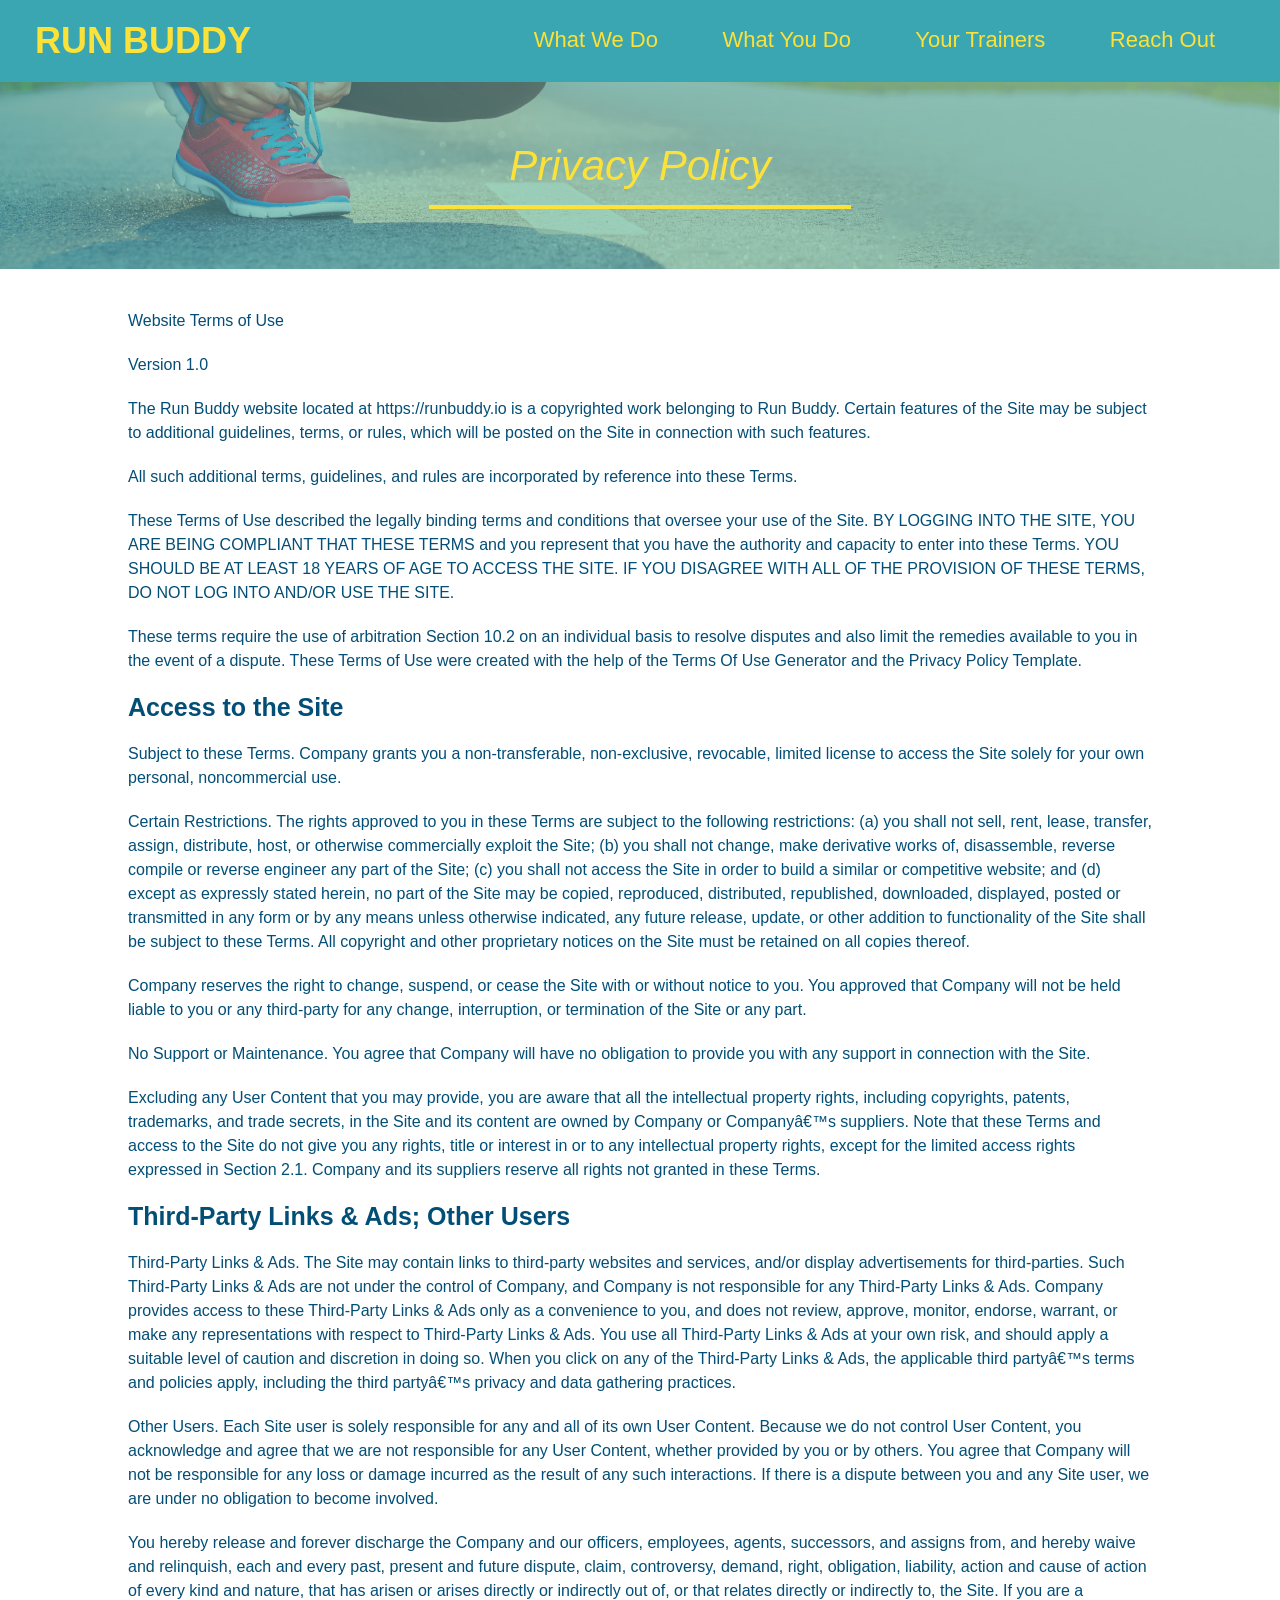
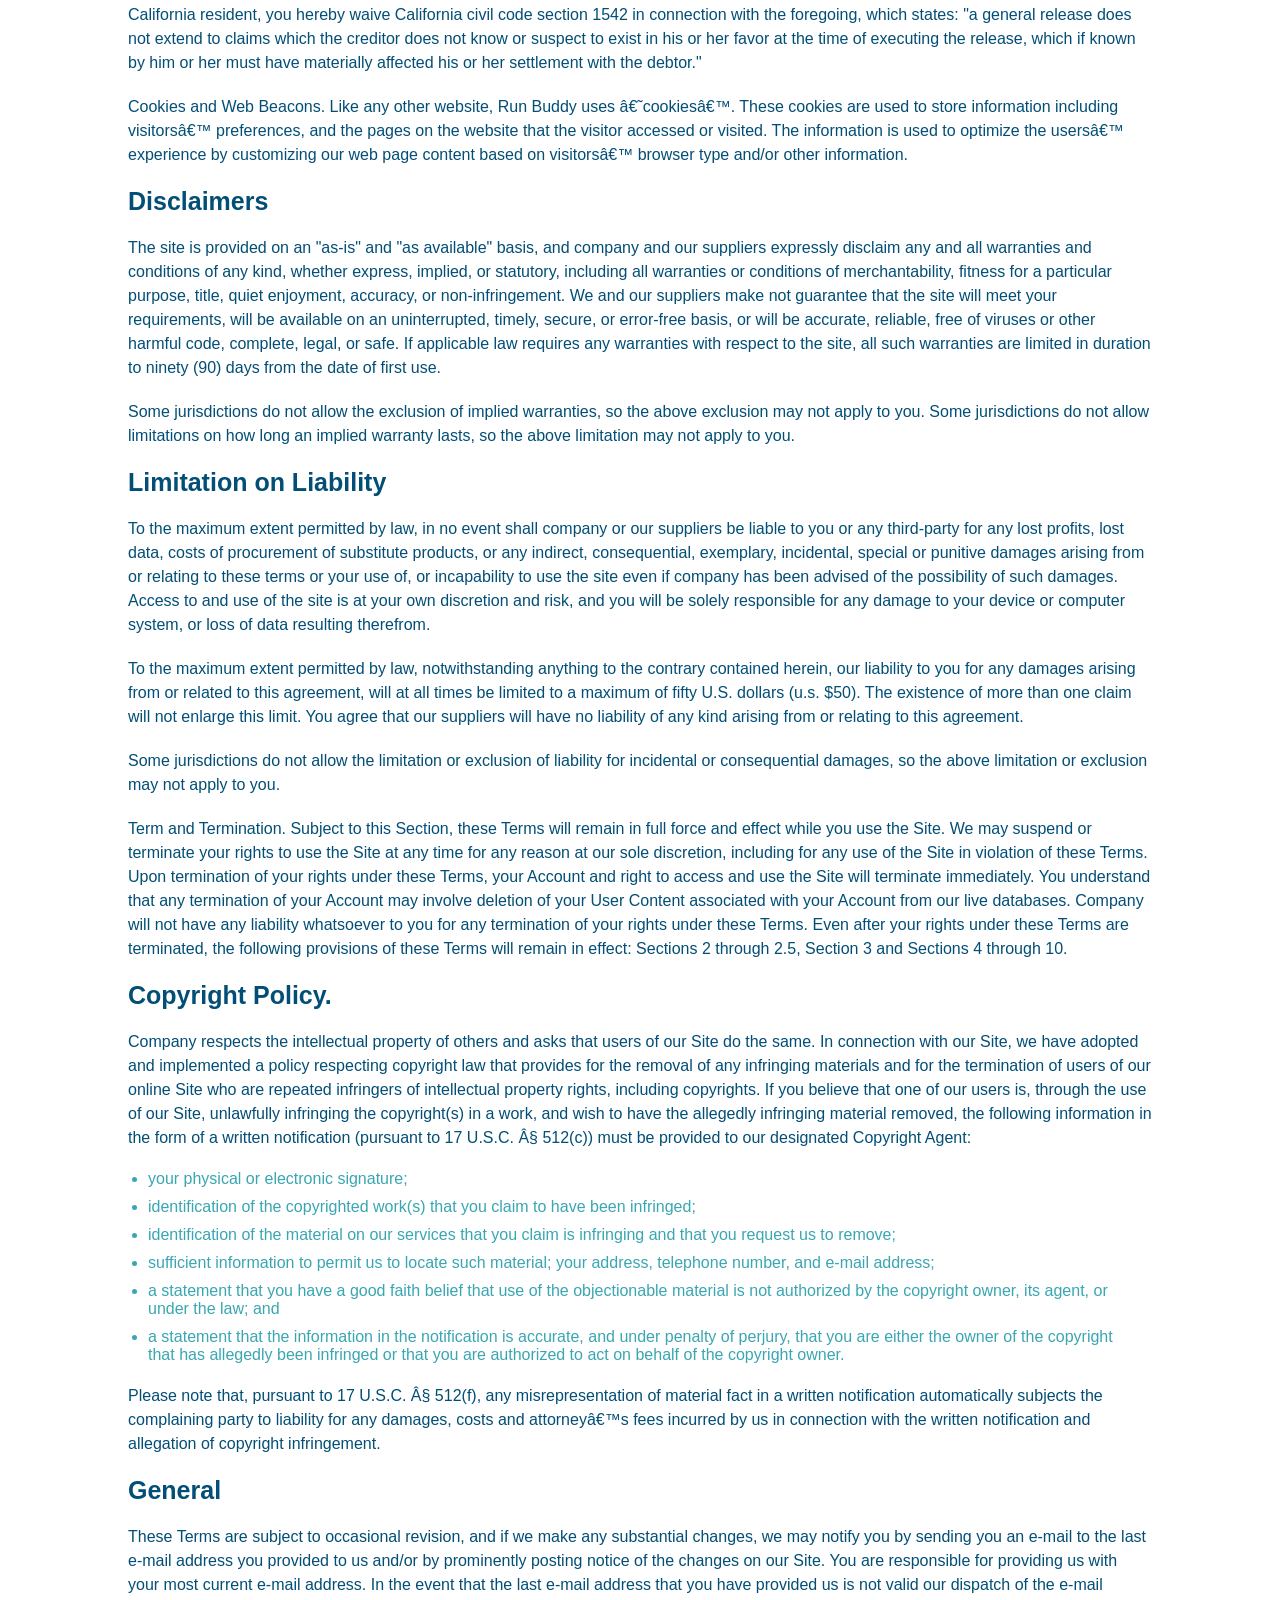
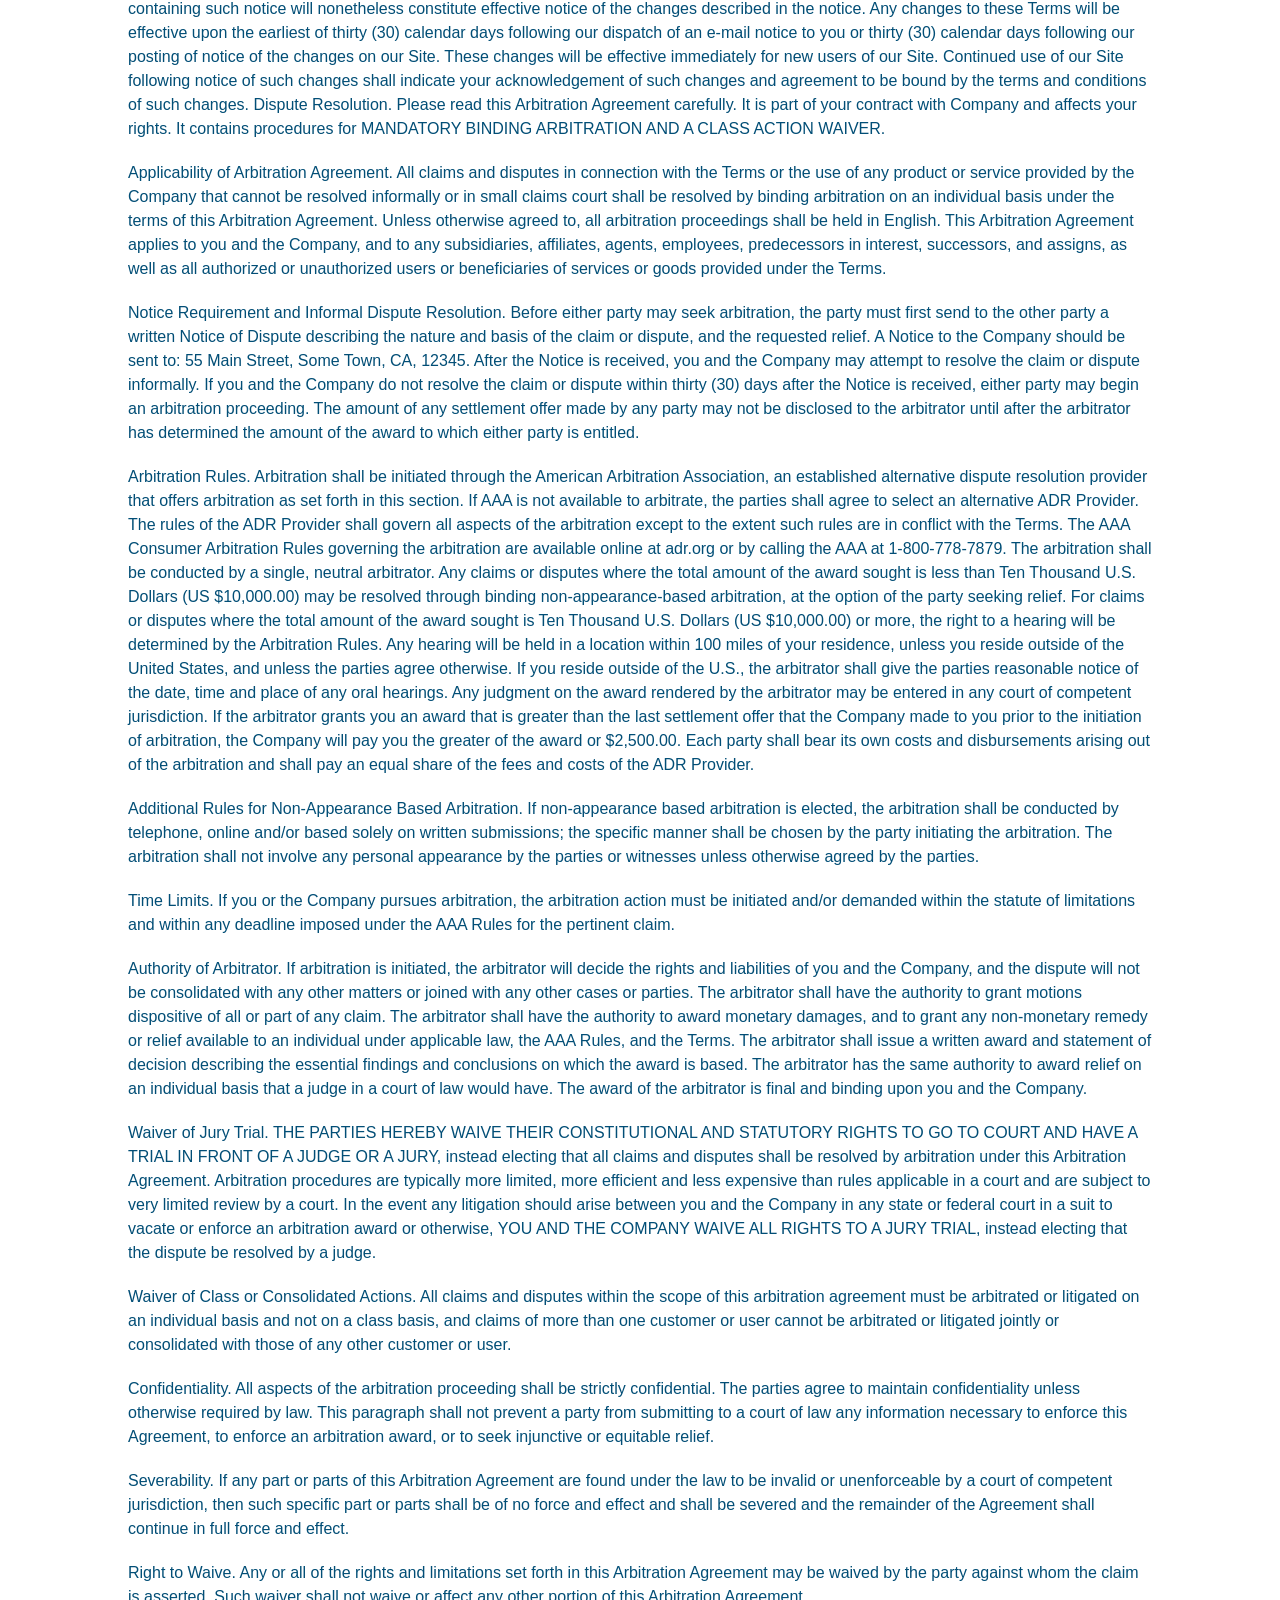
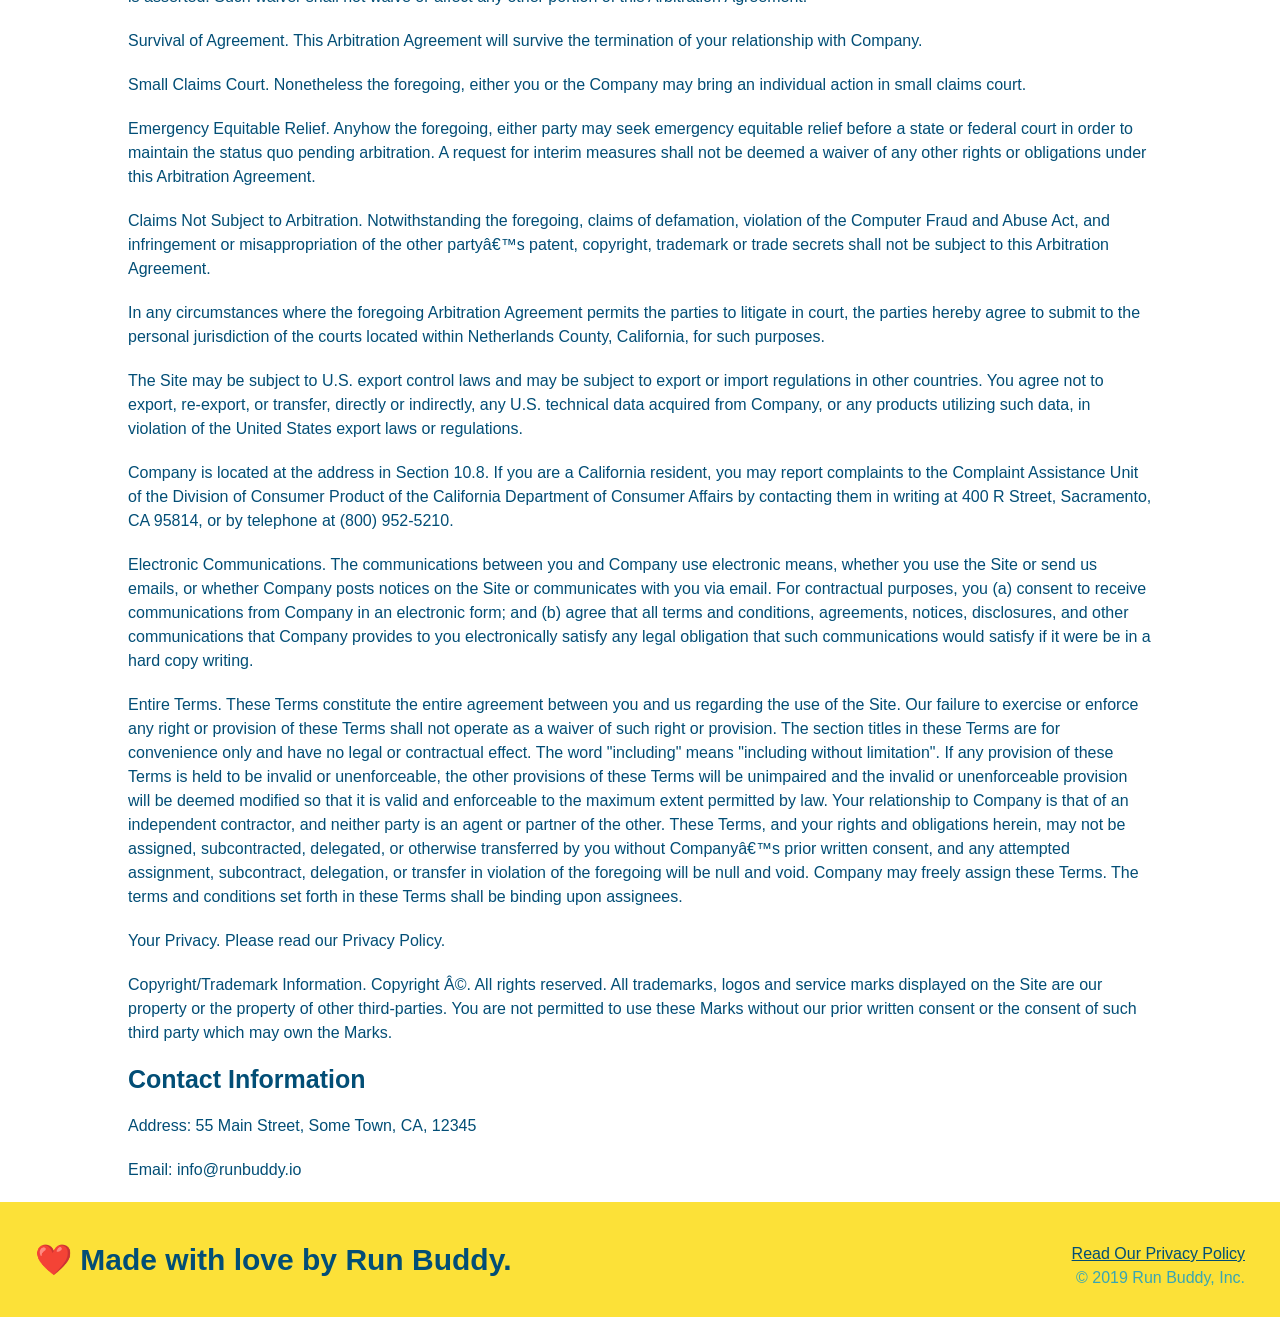
<file: assets/images/1.7/privacy-policy.html>
<!DOCTYPE html>
<html lang="en">

<head>
  <meta charset="UTF-8" />
  <title>Privacy Policy - Run Buddy</title>
  <link rel="stylesheet" href="./assets/css/style.css" />
  <link rel="stylesheet" href="./assets/css/secondary-styles.css" />

</head>

<body>
  <header>
    <h1>
      <a href="/">
        RUN BUDDY
      </a>
    </h1>
    <nav>
      <!-- Unordered list element -->
      <ul>
        <!-- List item element-->
        <li>
          <!-- Anchor element -->
          <a href="./index.html#what-we-do">What We Do</a>
        </li>
        <li>
          <a href="./index.html#what-you-do">What You Do</a>
        </li>
        <li>
          <a href="./index.html#your-trainers">Your Trainers</a>
        </li>
        <li>
          <a href="./index.html#reach-out">Reach Out</a>
        </li>
      </ul>
    </nav>
  </header>

  <section class="hero">
    <h2 class="page-title">
      Privacy Policy
    </h2>
  </section>

  <article class="secondary-content">

    <p>
      Website Terms of Use
    </p>

    <p>
      Version 1.0
    </p>

    <p>
      The Run Buddy website located at https://runbuddy.io is a copyrighted work belonging to Run Buddy. Certain
      features of the Site may be subject to additional guidelines, terms, or rules, which will be posted on the Site
      in connection with such features.
    </p>

    <p>
      All such additional terms, guidelines, and rules are incorporated by reference into these Terms.
    </p>

    <p>
      These Terms of Use described the legally binding terms and conditions that oversee your use of the Site. BY
      LOGGING INTO THE SITE, YOU ARE BEING COMPLIANT THAT THESE TERMS and you represent that you have the authority
      and capacity to enter into these Terms. YOU SHOULD BE AT LEAST 18 YEARS OF AGE TO ACCESS THE SITE. IF YOU
      DISAGREE WITH ALL OF THE PROVISION OF THESE TERMS, DO NOT LOG INTO AND/OR USE THE SITE.
    </p>

    <p>
      These terms require the use of arbitration Section 10.2 on an individual basis to resolve disputes and also
      limit the remedies available to you in the event of a dispute. These Terms of Use were created with the help of
      the Terms Of Use Generator and the Privacy Policy Template.
    </p>

    <h3>
      Access to the Site
    </h3>

    <p>
      Subject to these Terms. Company grants you a non-transferable, non-exclusive, revocable, limited license to
      access the Site solely for your own personal, noncommercial use.
    </p>

    <p>
      Certain Restrictions. The rights approved to you in these Terms are subject to the following restrictions: (a)
      you shall not sell, rent, lease, transfer, assign, distribute, host, or otherwise commercially exploit the Site;
      (b) you shall not change, make derivative works of, disassemble, reverse compile or reverse engineer any part of
      the Site; (c) you shall not access the Site in order to build a similar or competitive website; and (d) except
      as expressly stated herein, no part of the Site may be copied, reproduced, distributed, republished, downloaded,
      displayed, posted or transmitted in any form or by any means unless otherwise indicated, any future release,
      update, or other addition to functionality of the Site shall be subject to these Terms. All copyright and other
      proprietary notices on the Site must be retained on all copies thereof.
    </p>

    <p>
      Company reserves the right to change, suspend, or cease the Site with or without notice to you. You approved
      that Company will not be held liable to you or any third-party for any change, interruption, or termination of
      the Site or any part.
    </p>

    <p>
      No Support or Maintenance. You agree that Company will have no obligation to provide you with any support in
      connection with the Site.
    </p>

    <p>
      Excluding any User Content that you may provide, you are aware that all the intellectual property rights,
      including copyrights, patents, trademarks, and trade secrets, in the Site and its content are owned by Company
      or Companyâ€™s suppliers. Note that these Terms and access to the Site do not give you any rights, title or
      interest in or to any intellectual property rights, except for the limited access rights expressed in Section
      2.1. Company and its suppliers reserve all rights not granted in these Terms.
    </p>

    <h3>
      Third-Party Links & Ads; Other Users
    </h3>

    <p>
      Third-Party Links & Ads. The Site may contain links to third-party websites and services, and/or display
      advertisements for third-parties. Such Third-Party Links & Ads are not under the control of Company, and Company
      is not responsible for any Third-Party Links & Ads. Company provides access to these Third-Party Links & Ads
      only as a convenience to you, and does not review, approve, monitor, endorse, warrant, or make any
      representations with respect to Third-Party Links & Ads. You use all Third-Party Links & Ads at your own risk,
      and should apply a suitable level of caution and discretion in doing so. When you click on any of the
      Third-Party Links & Ads, the applicable third partyâ€™s terms and policies apply, including the third partyâ€™s
      privacy and data gathering practices.
    </p>

    <p>
      Other Users. Each Site user is solely responsible for any and all of its own User Content. Because we do not
      control User Content, you acknowledge and agree that we are not responsible for any User Content, whether
      provided by you or by others. You agree that Company will not be responsible for any loss or damage incurred as
      the result of any such interactions. If there is a dispute between you and any Site user, we are under no
      obligation to become involved.
    </p>

    <p>
      You hereby release and forever discharge the Company and our officers, employees, agents, successors, and
      assigns from, and hereby waive and relinquish, each and every past, present and future dispute, claim,
      controversy, demand, right, obligation, liability, action and cause of action of every kind and nature, that has
      arisen or arises directly or indirectly out of, or that relates directly or indirectly to, the Site. If you are
      a California resident, you hereby waive California civil code section 1542 in connection with the foregoing,
      which states: "a general release does not extend to claims which the creditor does not know or suspect to exist
      in his or her favor at the time of executing the release, which if known by him or her must have materially
      affected his or her settlement with the debtor."
    </p>

    <p>
      Cookies and Web Beacons. Like any other website, Run Buddy uses â€˜cookiesâ€™. These cookies are used to store
      information including visitorsâ€™ preferences, and the pages on the website that the visitor accessed or visited.
      The information is used to optimize the usersâ€™ experience by customizing our web page content based on
      visitorsâ€™
      browser type and/or other information.
    </p>

    <h3>
      Disclaimers
    </h3>

    <p>
      The site is provided on an "as-is" and "as available" basis, and company and our suppliers expressly disclaim
      any and all warranties and conditions of any kind, whether express, implied, or statutory, including all
      warranties or conditions of merchantability, fitness for a particular purpose, title, quiet enjoyment, accuracy,
      or non-infringement. We and our suppliers make not guarantee that the site will meet your requirements, will be
      available on an uninterrupted, timely, secure, or error-free basis, or will be accurate, reliable, free of
      viruses or other harmful code, complete, legal, or safe. If applicable law requires any warranties with respect
      to the site, all such warranties are limited in duration to ninety (90) days from the date of first use.
    </p>

    <p>
      Some jurisdictions do not allow the exclusion of implied warranties, so the above exclusion may not apply to
      you. Some jurisdictions do not allow limitations on how long an implied warranty lasts, so the above limitation
      may not apply to you.
    </p>

    <h3>
      Limitation on Liability
    </h3>

    <p>
      To the maximum extent permitted by law, in no event shall company or our suppliers be liable to you or any
      third-party for any lost profits, lost data, costs of procurement of substitute products, or any indirect,
      consequential, exemplary, incidental, special or punitive damages arising from or relating to these terms or
      your use of, or incapability to use the site even if company has been advised of the possibility of such
      damages. Access to and use of the site is at your own discretion and risk, and you will be solely responsible
      for any damage to your device or computer system, or loss of data resulting therefrom.
    </p>

    <p>
      To the maximum extent permitted by law, notwithstanding anything to the contrary contained herein, our liability
      to you for any damages arising from or related to this agreement, will at all times be limited to a maximum of
      fifty U.S. dollars (u.s. $50). The existence of more than one claim will not enlarge this limit. You agree that
      our suppliers will have no liability of any kind arising from or relating to this agreement.
    </p>

    <p>
      Some jurisdictions do not allow the limitation or exclusion of liability for incidental or consequential
      damages, so the above limitation or exclusion may not apply to you.
    </p>

    <p>
      Term and Termination. Subject to this Section, these Terms will remain in full force and effect while you use
      the Site. We may suspend or terminate your rights to use the Site at any time for any reason at our sole
      discretion, including for any use of the Site in violation of these Terms. Upon termination of your rights under
      these Terms, your Account and right to access and use the Site will terminate immediately. You understand that
      any termination of your Account may involve deletion of your User Content associated with your Account from our
      live databases. Company will not have any liability whatsoever to you for any termination of your rights under
      these Terms. Even after your rights under these Terms are terminated, the following provisions of these Terms
      will remain in effect: Sections 2 through 2.5, Section 3 and Sections 4 through 10.
    </p>

    <h3>
      Copyright Policy.
    </h3>

    <p>
      Company respects the intellectual property of others and asks that users of our Site do the same. In connection
      with our Site, we have adopted and implemented a policy respecting copyright law that provides for the removal
      of any infringing materials and for the termination of users of our online Site who are repeated infringers of
      intellectual property rights, including copyrights. If you believe that one of our users is, through the use of
      our Site, unlawfully infringing the copyright(s) in a work, and wish to have the allegedly infringing material
      removed, the following information in the form of a written notification (pursuant to 17 U.S.C. Â§ 512(c)) must
      be provided to our designated Copyright Agent:
    </p>

    <ul>
      <li>
        your physical or electronic signature;
      </li>
      <li>
        identification of the copyrighted work(s) that you claim to have been infringed;
      </li>
      <li>
        identification of the material on our services that you claim is infringing and that you request us to remove;
      </li>
      <li>
        sufficient information to permit us to locate such material; your address, telephone number, and e-mail
        address;
      </li>
      <li>
        a statement that you have a good faith belief that use of the objectionable material is not authorized by the
        copyright owner, its agent, or under the law; and
      </li>
      <li>
        a statement that the information in the notification is accurate, and under penalty of perjury, that you are
        either the owner of the copyright that has allegedly been infringed or that you are authorized to act on
        behalf of the copyright owner.
      </li>
    </ul>

    <p>
      Please note that, pursuant to 17 U.S.C. Â§ 512(f), any misrepresentation of material fact in a written
      notification automatically subjects the complaining party to liability for any damages, costs and attorneyâ€™s
      fees incurred by us in connection with the written notification and allegation of copyright infringement.
    </p>

    <h3>
      General
    </h3>

    <p>
      These Terms are subject to occasional revision, and if we make any substantial changes, we may notify you by
      sending you an e-mail to the last e-mail address you provided to us and/or by prominently posting notice of the
      changes on our Site. You are responsible for providing us with your most current e-mail address. In the event
      that the last e-mail address that you have provided us is not valid our dispatch of the e-mail containing such
      notice will nonetheless constitute effective notice of the changes described in the notice. Any changes to these
      Terms will be effective upon the earliest of thirty (30) calendar days following our dispatch of an e-mail
      notice to you or thirty (30) calendar days following our posting of notice of the changes on our Site. These
      changes will be effective immediately for new users of our Site. Continued use of our Site following notice of
      such changes shall indicate your acknowledgement of such changes and agreement to be bound by the terms and
      conditions of such changes. Dispute Resolution. Please read this Arbitration Agreement carefully. It is part of
      your contract with Company and affects your rights. It contains procedures for MANDATORY BINDING ARBITRATION AND
      A CLASS ACTION WAIVER.
    </p>

    <p>
      Applicability of Arbitration Agreement. All claims and disputes in connection with the Terms or the use of any
      product or service provided by the Company that cannot be resolved informally or in small claims court shall be
      resolved by binding arbitration on an individual basis under the terms of this Arbitration Agreement. Unless
      otherwise agreed to, all arbitration proceedings shall be held in English. This Arbitration Agreement applies to
      you and the Company, and to any subsidiaries, affiliates, agents, employees, predecessors in interest,
      successors, and assigns, as well as all authorized or unauthorized users or beneficiaries of services or goods
      provided under the Terms.
    </p>

    <p>
      Notice Requirement and Informal Dispute Resolution. Before either party may seek arbitration, the party must
      first send to the other party a written Notice of Dispute describing the nature and basis of the claim or
      dispute, and the requested relief. A Notice to the Company should be sent to: 55 Main Street, Some Town, CA,
      12345. After the Notice is received, you and the Company may attempt to resolve the claim or dispute informally.
      If you and the Company do not resolve the claim or dispute within thirty (30) days after the Notice is received,
      either party may begin an arbitration proceeding. The amount of any settlement offer made by any party may not
      be disclosed to the arbitrator until after the arbitrator has determined the amount of the award to which either
      party is entitled.
    </p>

    <p>
      Arbitration Rules. Arbitration shall be initiated through the American Arbitration Association, an established
      alternative dispute resolution provider that offers arbitration as set forth in this section. If AAA is not
      available to arbitrate, the parties shall agree to select an alternative ADR Provider. The rules of the ADR
      Provider shall govern all aspects of the arbitration except to the extent such rules are in conflict with the
      Terms. The AAA Consumer Arbitration Rules governing the arbitration are available online at adr.org or by
      calling the AAA at 1-800-778-7879. The arbitration shall be conducted by a single, neutral arbitrator. Any
      claims or disputes where the total amount of the award sought is less than Ten Thousand U.S. Dollars (US
      $10,000.00) may be resolved through binding non-appearance-based arbitration, at the option of the party seeking
      relief. For claims or disputes where the total amount of the award sought is Ten Thousand U.S. Dollars (US
      $10,000.00) or more, the right to a hearing will be determined by the Arbitration Rules. Any hearing will be
      held in a location within 100 miles of your residence, unless you reside outside of the United States, and
      unless the parties agree otherwise. If you reside outside of the U.S., the arbitrator shall give the parties
      reasonable notice of the date, time and place of any oral hearings. Any judgment on the award rendered by the
      arbitrator may be entered in any court of competent jurisdiction. If the arbitrator grants you an award that is
      greater than the last settlement offer that the Company made to you prior to the initiation of arbitration, the
      Company will pay you the greater of the award or $2,500.00. Each party shall bear its own costs and
      disbursements arising out of the arbitration and shall pay an equal share of the fees and costs of the ADR
      Provider.
    </p>

    <p>
      Additional Rules for Non-Appearance Based Arbitration. If non-appearance based arbitration is elected, the
      arbitration shall be conducted by telephone, online and/or based solely on written submissions; the specific
      manner shall be chosen by the party initiating the arbitration. The arbitration shall not involve any personal
      appearance by the parties or witnesses unless otherwise agreed by the parties.
    </p>

    <p>
      Time Limits. If you or the Company pursues arbitration, the arbitration action must be initiated and/or demanded
      within the statute of limitations and within any deadline imposed under the AAA Rules for the pertinent claim.
    </p>

    <p>
      Authority of Arbitrator. If arbitration is initiated, the arbitrator will decide the rights and liabilities of
      you and the Company, and the dispute will not be consolidated with any other matters or joined with any other
      cases or parties. The arbitrator shall have the authority to grant motions dispositive of all or part of any
      claim. The arbitrator shall have the authority to award monetary damages, and to grant any non-monetary remedy
      or relief available to an individual under applicable law, the AAA Rules, and the Terms. The arbitrator shall
      issue a written award and statement of decision describing the essential findings and conclusions on which the
      award is based. The arbitrator has the same authority to award relief on an individual basis that a judge in a
      court of law would have. The award of the arbitrator is final and binding upon you and the Company.
    </p>

    <p>
      Waiver of Jury Trial. THE PARTIES HEREBY WAIVE THEIR CONSTITUTIONAL AND STATUTORY RIGHTS TO GO TO COURT AND HAVE
      A TRIAL IN FRONT OF A JUDGE OR A JURY, instead electing that all claims and disputes shall be resolved by
      arbitration under this Arbitration Agreement. Arbitration procedures are typically more limited, more efficient
      and less expensive than rules applicable in a court and are subject to very limited review by a court. In the
      event any litigation should arise between you and the Company in any state or federal court in a suit to vacate
      or enforce an arbitration award or otherwise, YOU AND THE COMPANY WAIVE ALL RIGHTS TO A JURY TRIAL, instead
      electing that the dispute be resolved by a judge.
    </p>

    <p>
      Waiver of Class or Consolidated Actions. All claims and disputes within the scope of this arbitration agreement
      must be arbitrated or litigated on an individual basis and not on a class basis, and claims of more than one
      customer or user cannot be arbitrated or litigated jointly or consolidated with those of any other customer or
      user.
    </p>

    <p>
      Confidentiality. All aspects of the arbitration proceeding shall be strictly confidential. The parties agree to
      maintain confidentiality unless otherwise required by law. This paragraph shall not prevent a party from
      submitting to a court of law any information necessary to enforce this Agreement, to enforce an arbitration
      award, or to seek injunctive or equitable relief.
    </p>

    <p>
      Severability. If any part or parts of this Arbitration Agreement are found under the law to be invalid or
      unenforceable by a court of competent jurisdiction, then such specific part or parts shall be of no force and
      effect and shall be severed and the remainder of the Agreement shall continue in full force and effect.
    </p>

    <p>
      Right to Waive. Any or all of the rights and limitations set forth in this Arbitration Agreement may be waived
      by the party against whom the claim is asserted. Such waiver shall not waive or affect any other portion of this
      Arbitration Agreement.
    </p>

    <p>
      Survival of Agreement. This Arbitration Agreement will survive the termination of your relationship with
      Company.
    </p>

    <p>
      Small Claims Court. Nonetheless the foregoing, either you or the Company may bring an individual action in small
      claims court.
    </p>

    <p>
      Emergency Equitable Relief. Anyhow the foregoing, either party may seek emergency equitable relief before a
      state or federal court in order to maintain the status quo pending arbitration. A request for interim measures
      shall not be deemed a waiver of any other rights or obligations under this Arbitration Agreement.
    </p>

    <p>
      Claims Not Subject to Arbitration. Notwithstanding the foregoing, claims of defamation, violation of the
      Computer Fraud and Abuse Act, and infringement or misappropriation of the other partyâ€™s patent, copyright,
      trademark or trade secrets shall not be subject to this Arbitration Agreement.
    </p>

    <p>
      In any circumstances where the foregoing Arbitration Agreement permits the parties to litigate in court, the
      parties hereby agree to submit to the personal jurisdiction of the courts located within Netherlands County,
      California, for such purposes.
    </p>

    <p>
      The Site may be subject to U.S. export control laws and may be subject to export or import regulations in other
      countries. You agree not to export, re-export, or transfer, directly or indirectly, any U.S. technical data
      acquired from Company, or any products utilizing such data, in violation of the United States export laws or
      regulations.
    </p>

    <p>
      Company is located at the address in Section 10.8. If you are a California resident, you may report complaints
      to the Complaint Assistance Unit of the Division of Consumer Product of the California Department of Consumer
      Affairs by contacting them in writing at 400 R Street, Sacramento, CA 95814, or by telephone at (800) 952-5210.
    </p>

    <p>
      Electronic Communications. The communications between you and Company use electronic means, whether you use the
      Site or send us emails, or whether Company posts notices on the Site or communicates with you via email. For
      contractual purposes, you (a) consent to receive communications from Company in an electronic form; and (b)
      agree that all terms and conditions, agreements, notices, disclosures, and other communications that Company
      provides to you electronically satisfy any legal obligation that such communications would satisfy if it were be
      in a hard copy writing.
    </p>

    <p>
      Entire Terms. These Terms constitute the entire agreement between you and us regarding the use of the Site. Our
      failure to exercise or enforce any right or provision of these Terms shall not operate as a waiver of such right
      or provision. The section titles in these Terms are for convenience only and have no legal or contractual
      effect. The word "including" means "including without limitation". If any provision of these Terms is held to be
      invalid or unenforceable, the other provisions of these Terms will be unimpaired and the invalid or
      unenforceable provision will be deemed modified so that it is valid and enforceable to the maximum extent
      permitted by law. Your relationship to Company is that of an independent contractor, and neither party is an
      agent or partner of the other. These Terms, and your rights and obligations herein, may not be assigned,
      subcontracted, delegated, or otherwise transferred by you without Companyâ€™s prior written consent, and any
      attempted assignment, subcontract, delegation, or transfer in violation of the foregoing will be null and void.
      Company may freely assign these Terms. The terms and conditions set forth in these Terms shall be binding upon
      assignees.
    </p>

    <p>
      Your Privacy. Please read our Privacy Policy.
    </p>

    <p>
      Copyright/Trademark Information. Copyright Â©. All rights reserved. All trademarks, logos and service marks
      displayed on the Site are our property or the property of other third-parties. You are not permitted to use
      these Marks without our prior written consent or the consent of such third party which may own the Marks.
    </p>

    <h3>
      Contact Information
    </h3>

    <p>
      Address: 55 Main Street, Some Town, CA, 12345
    </p>

    <p>
      Email: info@runbuddy.io
    </p>

  </article>


  <!-- footer -->
  <footer>
    <h2>❤️ Made with love by Run Buddy.</h2>
    <div>
      <a href="#">Read Our Privacy Policy</a><br />
      &copy; 2019 Run Buddy, Inc.
    </div>
  </footer>
</body>

</html>
</file>
<file: assets/css/style.css>
* {
  margin: 0;
  padding: 0;
}

body{
  /* this changes the color of the font */
    color:#39a6b2;
    font-family: Helvetica, Arial, sans-serif;
  }

  /* apply styles to the header*/
  header {
    padding: 20px 35px;
    background-color: #39a6b2;
  }

  header h1 {
    font-weight: bold;
    font-size: 36px;
    color: #fce138;
    margin: 0;
    display: inline;
  }

  header a{
    text-decoration: none;
    color: #fce138;
  }

  header nav{
    float: right;
    margin: 7px 0;
  }

  header nav ul li {
    display: inline;
  }

  header nav ul li a {
    margin: 0 30px;
    font-weight: lighter;
    font-size: 22px;
  }
</file>
<file: assets/images/1.6 3/assets/css/style.css>
* {
  margin: 0;
  padding: 0;
  box-sizing: border-box;
}

body {
  /* more on this crazy alphanumerical value in a minute! */
  color: #39a6b2;
  font-family: Helvetica, Arial, sans-serif;
}

/* apply styles to <header> */
header {
  padding: 20px 35px;
  background-color: #39a6b2;
}

header h1 {
  font-weight: bold;
  font-size: 36px;
  color: #fce138;
  margin: 0;
  display: inline;
}
header a {
  text-decoration: none;
  color: #fce138;
}

header nav {
  float: right;
  margin: 7px 0;
}

header nav ul li {
  display: inline;
}

header nav ul li a {
  margin: 0 30px;
  font-weight: lighter;
  font-size: 22px;
}

footer {
  background: #fce138;
  width: 100%;
  padding: 40px 35px;
}

footer h2 {
  display: inline;
  color: #024e76;
  font-size: 30px;
  margin: 0;
}

footer div {
  float: right;
  line-height: 1.5;
  text-align: right;
}

footer a {
  color: #024e76;
}

section {
  padding: 60px;
}

/* Hero Style Start */
.hero {
  background-image: url('../images/hero-bg.jpg');
  height: 600px;
  background-size: cover;
  background-position: center;
  position: relative;
}
/* Hero Style End */

.hero-form {
  border: 3px solid #024e76;
  background-color: #fce138;
  padding: 20px;
  width: 500px;
  color: #024e76;
  position: absolute;
  bottom: 120px;
  right: 140px;
}

.hero-form h3 {
  font-size: 24px;
  margin: 0;
}
.hero-form p {
  margin: 5px 0 15px 0;
}

.form-input {
  border: 1px solid #024e76;
  display: block;
  padding: 7px 15px;
  font-size: 16px;
  color: #024e76;
  width: 100%;
  margin-bottom: 15px;
}

.hero-form label {
  margin: 0 5px;
}

.hero-form button {
  color: #fce138;
  background-color: #024e76;
  border: none;
  padding: 10px 20px;
  font-size: 16px;
}

.intro {
  text-align: center;
}

.intro p {
  line-height: 1.7;
  color: #39a6b2;
  width: 80%;
  font-size: 20px;
  margin: 0 auto;
}

.steps {
  text-align: center;
  background: #fce138;
}

.steps div {
  margin-bottom: 80px;
}

.steps img {
  width: 15%;
  margin: 10px 0;
}

.steps h3 {
  color: #024e76;
  font-size: 46px;
  margin-top: 10px;
}

.steps p {
  color: #39a6b2;
  font-size: 23px;
}

.steps span {
  font-size: 38px;
}

.section-title {
  font-size: 55px;
  color: #024e76;
  margin-bottom: 35px;
  padding: 0 100px 20px 100px;
  display: inline-block;
  border-bottom: 3px solid;
}

.primary-border {
  border-color: #fce138;
}

.secondary-border {
  border-color: #39a6b2;
}

.trainers {
  text-align: center;
}

.trainer {
  width: 900px;
  margin: 0 auto 30px auto;
  background: #024e76;
  color: #fce138;
  overflow: auto;
}

.trainer img {
  width: 35%;
  float: left;
}

.trainer-bio {
  padding: 35px;
  float: left;
  width: 65%;
}

.trainer-bio h3 {
  font-size: 32px;
  margin-bottom: 8px;
}

.trainer-bio h4 {
  font-weight: lighter;
  font-size: 26px;
  margin-bottom: 25px;
}

.trainer-bio p {
  font-size: 17px;
  line-height: 1.3;
}

.text-left {
  text-align: left;
}

.text-right {
  text-align: right;
}

/* REACH OUT STYLES START */
.contact {
  text-align: center;
  background: #024e76;
}

.contact h2 {
  color: #fce138;
}

.contact-info iframe {
  width: 400px;
  height: 400px;
}

.contact-info div {
  width: 410px;
  display: inline-block;
  vertical-align: top;
  text-align: left;
  margin: 30px 0 0 60px;
  color: white;
}

.contact-info h3 {
  color: #fce138;
  font-size: 32px;
}

.contact-info p,
.contact-info address {
  margin: 20px 0;
  line-height: 1.5;
  font-size: 20px;
  font-style: normal;
}

.contact-info a {
  color: #fce138;
}

/* REACH OUT STYLES END */
</file>
<file: assets/images/1.7/assets/css/style.css>
* {
  margin: 0;
  padding: 0;
  box-sizing: border-box;
}

body {
  /* more on this crazy alphanumerical value in a minute! */
  color: #39a6b2;
  font-family: Helvetica, Arial, sans-serif;
}

/* apply styles to <header> */
header {
  padding: 20px 35px;
  background-color: #39a6b2;
}

header h1 {
  font-weight: bold;
  font-size: 36px;
  color: #fce138;
  margin: 0;
  display: inline;
}
header a {
  text-decoration: none;
  color: #fce138;
}

header nav {
  float: right;
  margin: 7px 0;
}

header nav ul li {
  display: inline;
}

header nav ul li a {
  margin: 0 30px;
  font-weight: lighter;
  font-size: 22px;
}

footer {
  background: #fce138;
  width: 100%;
  padding: 40px 35px;
}

footer h2 {
  display: inline;
  color: #024e76;
  font-size: 30px;
  margin: 0;
}

footer div {
  float: right;
  line-height: 1.5;
  text-align: right;
}

footer a {
  color: #024e76;
}

section {
  padding: 60px;
}

/* Hero Style Start */
.hero {
  background-image: url('../images/hero-bg.jpg');
  height: 600px;
  background-size: cover;
  background-position: center;
  position: relative;
}
/* Hero Style End */

.hero-form {
  border: 3px solid #024e76;
  background-color: #fce138;
  padding: 20px;
  width: 500px;
  color: #024e76;
  position: absolute;
  bottom: 120px;
  right: 140px;
}

.hero-form h3 {
  font-size: 24px;
  margin: 0;
}
.hero-form p {
  margin: 5px 0 15px 0;
}

.form-input {
  border: 1px solid #024e76;
  display: block;
  padding: 7px 15px;
  font-size: 16px;
  color: #024e76;
  width: 100%;
  margin-bottom: 15px;
}

.hero-form label {
  margin: 0 5px;
}

.hero-form button {
  color: #fce138;
  background-color: #024e76;
  border: none;
  padding: 10px 20px;
  font-size: 16px;
}

.intro {
  text-align: center;
}

.intro p {
  line-height: 1.7;
  color: #39a6b2;
  width: 80%;
  font-size: 20px;
  margin: 0 auto;
}

.steps {
  text-align: center;
  background: #fce138;
}

.steps div {
  margin-bottom: 80px;
}

.steps img {
  width: 15%;
  margin: 10px 0;
}

.steps h3 {
  color: #024e76;
  font-size: 46px;
  margin-top: 10px;
}

.steps p {
  color: #39a6b2;
  font-size: 23px;
}

.steps span {
  font-size: 38px;
}

.section-title {
  font-size: 55px;
  color: #024e76;
  margin-bottom: 35px;
  padding: 0 100px 20px 100px;
  display: inline-block;
  border-bottom: 3px solid;
}

.primary-border {
  border-color: #fce138;
}

.secondary-border {
  border-color: #39a6b2;
}

.trainers {
  text-align: center;
}

.trainer {
  width: 900px;
  margin: 0 auto 30px auto;
  background: #024e76;
  color: #fce138;
  overflow: auto;
}

.trainer img {
  width: 35%;
  float: left;
}

.trainer-bio {
  padding: 35px;
  float: left;
  width: 65%;
}

.trainer-bio h3 {
  font-size: 32px;
  margin-bottom: 8px;
}

.trainer-bio h4 {
  font-weight: lighter;
  font-size: 26px;
  margin-bottom: 25px;
}

.trainer-bio p {
  font-size: 17px;
  line-height: 1.3;
}

.text-left {
  text-align: left;
}

.text-right {
  text-align: right;
}

/* REACH OUT STYLES START */
.contact {
  text-align: center;
  background: #024e76;
}

.contact h2 {
  color: #fce138;
}

.contact-info iframe {
  width: 400px;
  height: 400px;
}

.contact-info div {
  width: 410px;
  display: inline-block;
  vertical-align: top;
  text-align: left;
  margin: 30px 0 0 60px;
  color: white;
}

.contact-info h3 {
  color: #fce138;
  font-size: 32px;
}

.contact-info p,
.contact-info address {
  margin: 20px 0;
  line-height: 1.5;
  font-size: 20px;
  font-style: normal;
}

.contact-info a {
  color: #fce138;
}

/* REACH OUT STYLES END */
</file>
<file: assets/images/1.7/assets/css/secondary-styles.css>
.hero {
  background-position: bottom;
  height: auto;
  text-align: center;
  margin-bottom: 40px;
}

.page-title {
  color: #fce138;
  display: inline-block;
  border-bottom: 4px solid #fce138;
  padding: 0 80px 15px 80px;
  font-weight: normal;
  font-size: 42px;
  font-style: italic;
}

.secondary-content {
  width: 80%;
  margin: 0 auto;
  color: #024e76;
}

.secondary-content h3 {
  font-size: 25px;
  margin: 20px 0;
}

.secondary-content p {
  font-size: 16px;
  line-height: 1.5;
  margin: 20px 0;
}

.secondary-content ul {
  margin: 15px 20px;
}

.secondary-content li {
  color: #39a6b2;
  margin: 10px 0;
}
</file>
